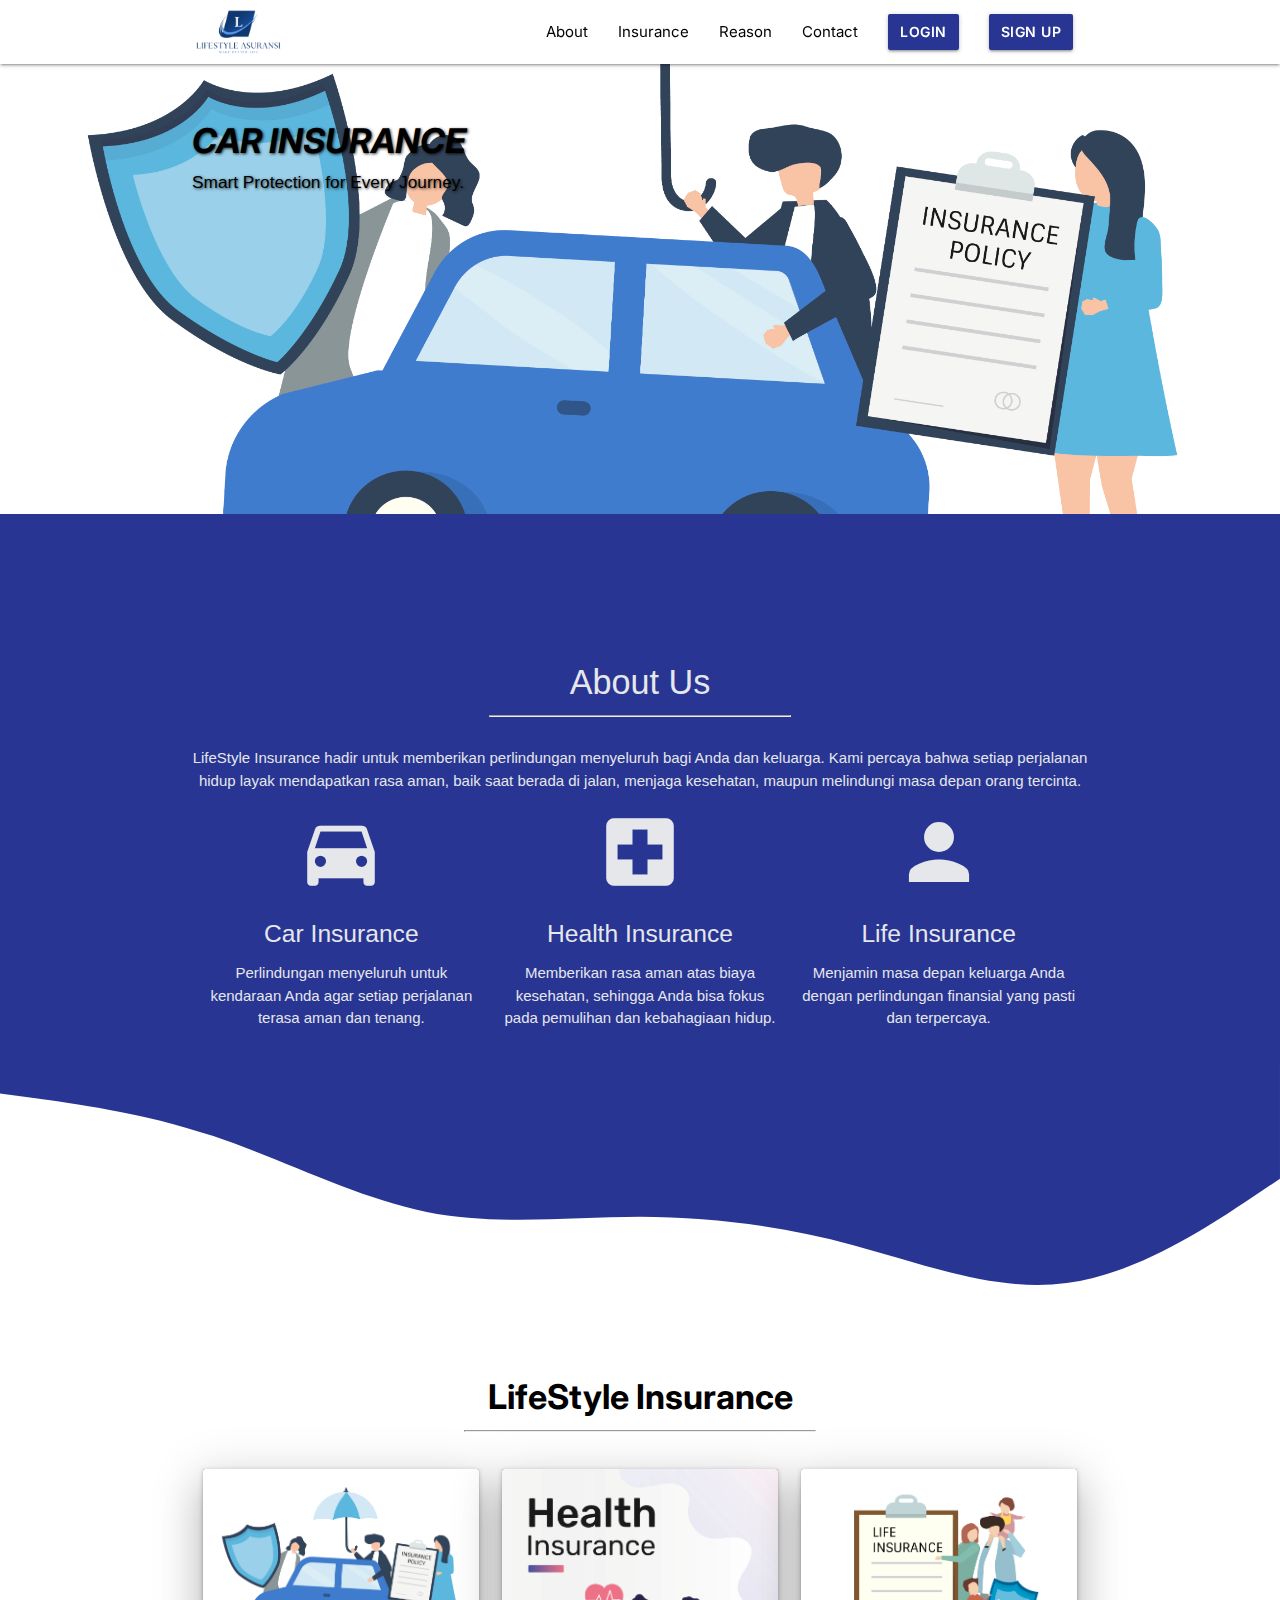
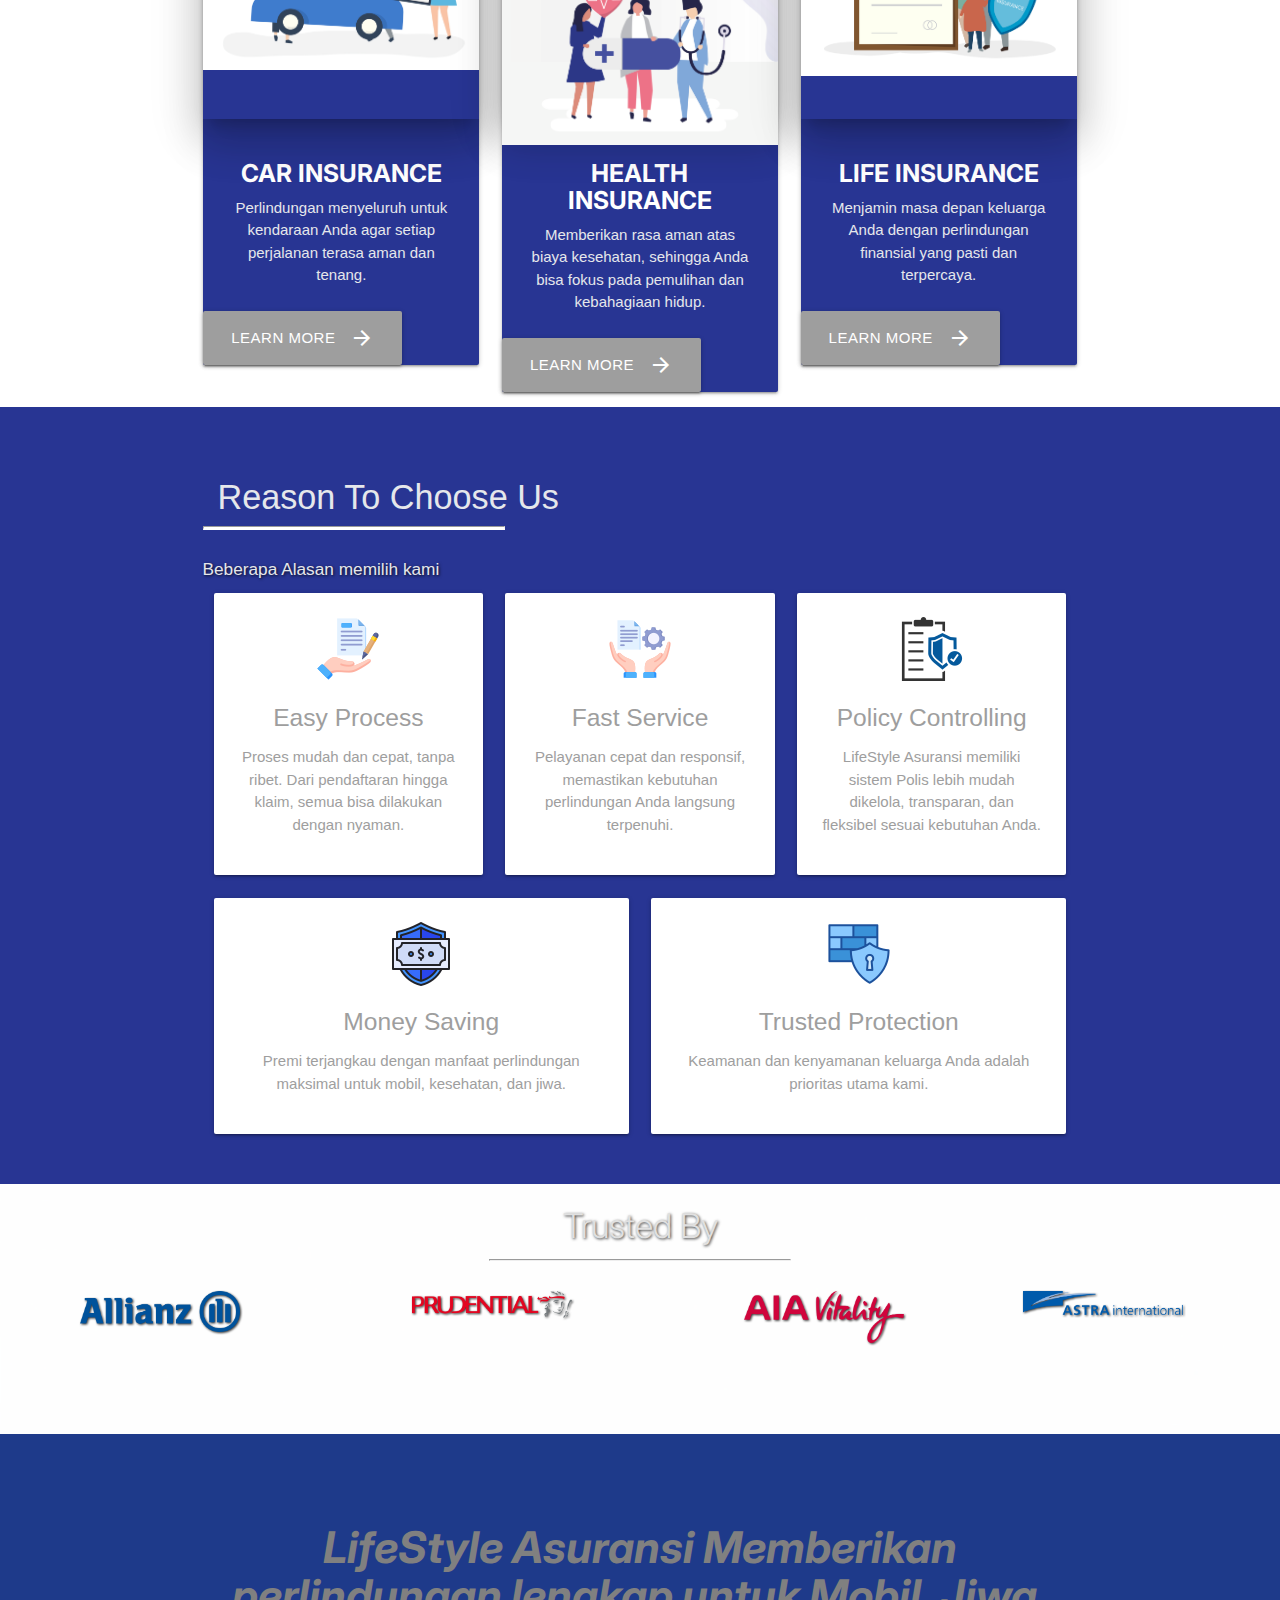
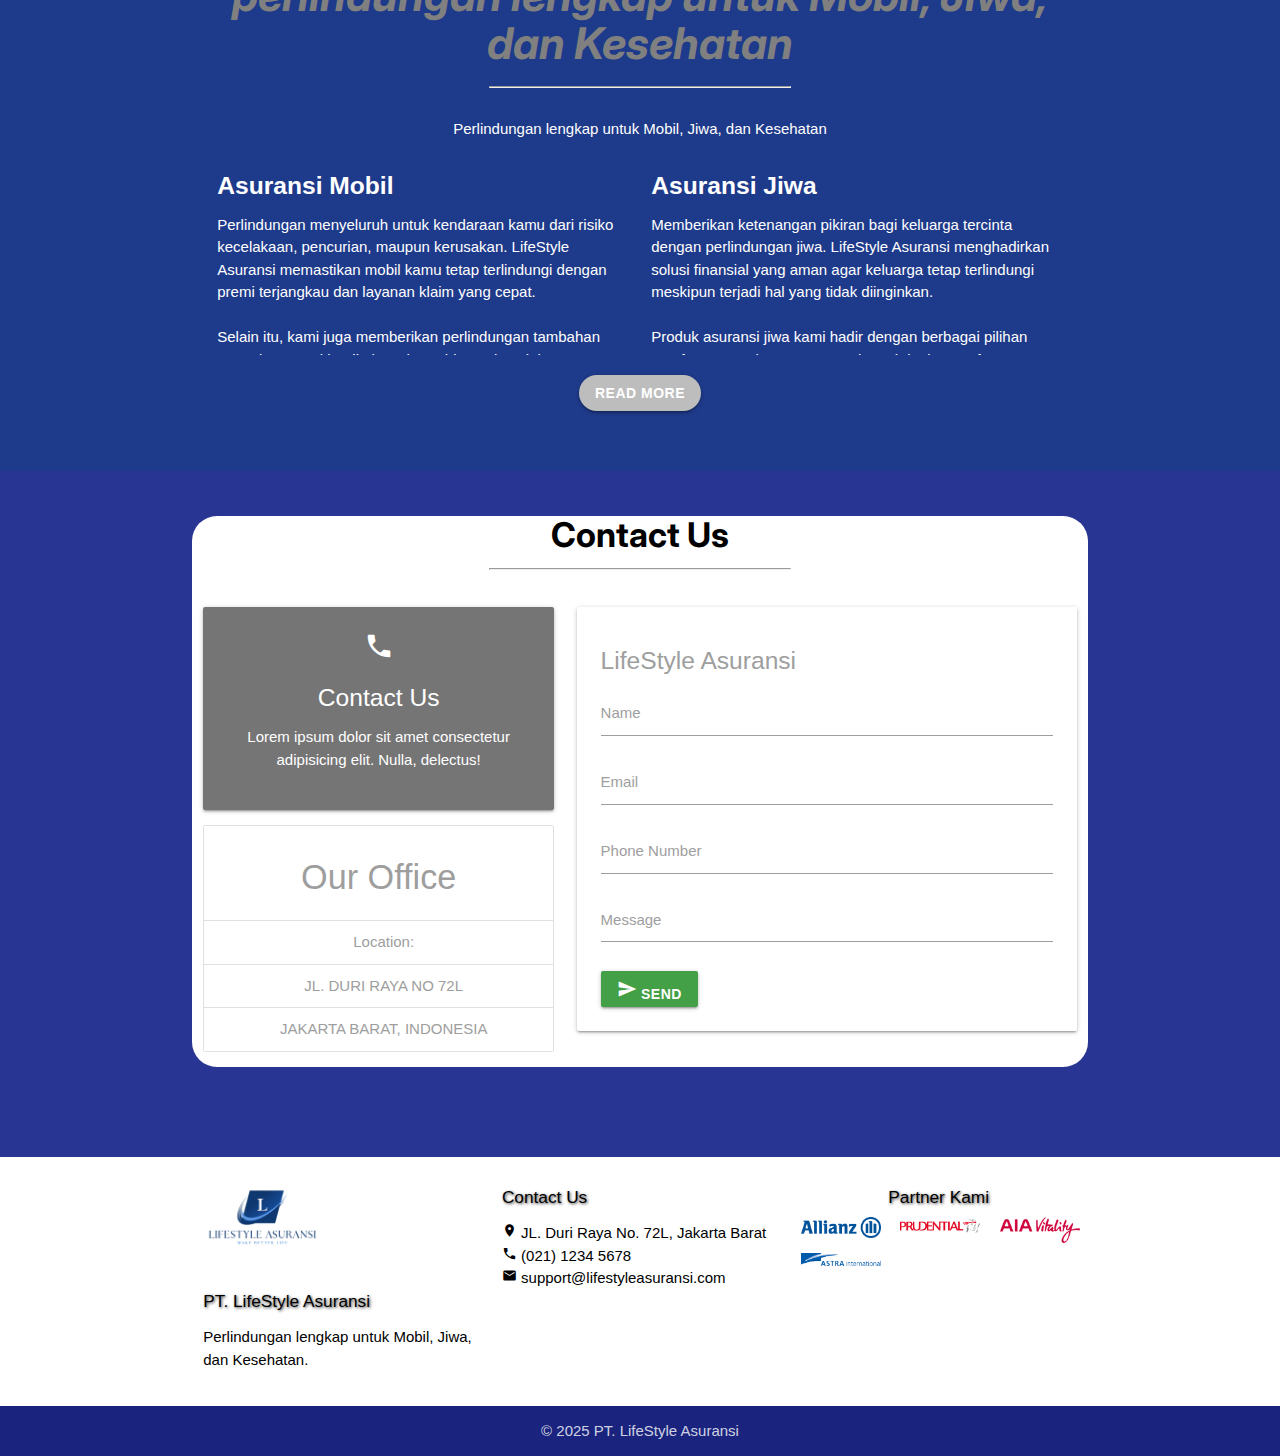
<file: index.html>
<!DOCTYPE html>
<html lang="id">
<head>
  <meta charset="UTF-8">
  <meta name="viewport" content="width=device-width, initial-scale=1">
  <title>Lifestyle Asuransi</title>
  <link rel="stylesheet" href="./style.css">
  <!--Import Google Icon Font-->
  <link rel="preconnect" href="https://fonts.googleapis.com">
  <link rel="preconnect" href="https://fonts.gstatic.com" crossorigin>
  <link href="https://fonts.googleapis.com/css2?family=Inter:ital,opsz,wght@0,14..32,100..900;1,14..32,100..900&display=swap" rel="stylesheet">
  <!--Import materialize.css-->
  <link type="text/css" rel="stylesheet" href="./asuransi/css/materialize.min.css"  media="screen,projection"/>
  <!-- icon materialize -->
  <link href="https://fonts.googleapis.com/icon?family=Material+Icons" rel="stylesheet">
</head>
<body>
  <!-- Navbar -->
  <div class="navbar-fixed">
    <nav class="white">
      <div class="nav-wrapper">
        <div class="container">
          <img src="./assets/logo.png" alt="Lifestyle Asuransi" class="logo">
          <a href="#" data-target="mobileMenu" class="sidenav-trigger">
            <i class="material-icons blue darken-4">menu</i>
          </a>
          <ul class="right hide-on-med-and-down" id="navMenu">
            <li><a href="#about">About</a></li>
            <li><a href="#insurance">Insurance</a></li>
            <li><a href="#reason">Reason</a></li>
            <li><a href="#contact">Contact</a></li>
            <li><a href="./asuransi/login.html" class="btn indigo darken-3 white-text waves-effect waves-light">Login</a></li>
            <li><a href="./asuransi/signup.html" class="btn indigo darken-3 white-text waves-effect waves-light">Sign Up</a></li>
          </ul>
        </div>
      </div>
    </nav>
  </div>
  <!-- akhir fixed -->

  <!-- Fixed navbar mobile -->
  <ul class="sidenav" id="mobileMenu">
    <li><a href="#about">About</a></li>
    <li><a href="#insurance">Insurance</a></li>
    <li><a href="#reason">Reason</a></li>
    <li><a href="#portfolio">Portfolio</a></li>
    <li><a href="#contact">Contact</a></li>
    <li><a href="./asuransi/login.html" class="btn indigo darken-3 white-text waves-effect waves-light">Login</a></li>
    <li><a href="./asuransi/signup.html" class="btn indigo darken-3 white-text waves-effect waves-light">Sign Up</a></li>
  </ul>
  <!-- akhir fixed -->

  <!-- images -->
  <div class="slider">
    <ul class="slides">
      <li>
        <img src="./assets/carinsurance.png" alt="Lifestyle Asuransi" class="responsive-img">
        <div class="caption left-align">
          <h4 class="black-text text-bold">CAR INSURANCE</h4>
          <h6 class="light black-text text-lighten-3">Smart Protection for Every Journey.</h6>
        </div>
      </li>

      <li>
        <img src="./assets/healthinsurance.png" alt="Lifestyle Asuransi" class="responsive-img"> 
        <div class="caption right-align">
          <h4 class="black-text text-bold">HEALTH INSURANCE</h4>
          <h6 class="light black-text text-lighten-3">Strong Coverage for a Stronger You.</h6>
        </div>
      </li>

      <li>
        <img src="./assets/lifeinsurance.png" alt="Lifestyle Asuransi" class="responsive-img">
        <div class="caption center-align">
          <h4 class="life black-text text-bold mt-4">LIFE INSURANCE</h4>
          <h6 class="light black-text text-lighten-3">Securing Your Future, Protecting Your Loved Ones.</h6>
        </div>
      </li>
    </ul>
  </div>
  <!-- akhir images -->

  <!-- About -->
  <section class="about scrollspy" id="about">
    <div class="container">
      <div class="row">
        <h4 class="aboutus center-align mt-4">About Us</h4>
        <hr>
        <p class="center-align">
          LifeStyle Insurance hadir untuk memberikan perlindungan menyeluruh bagi Anda dan keluarga. 
          Kami percaya bahwa setiap perjalanan hidup layak mendapatkan rasa aman, baik saat berada di jalan, 
          menjaga kesehatan, maupun melindungi masa depan orang tercinta. 
        </p>
        <div class="col s12 m4 center-align">
          <i class="material-icons large">directions_car</i>
          <h5>Car Insurance</h5>
          <p>Perlindungan menyeluruh untuk kendaraan Anda agar setiap perjalanan terasa aman dan tenang.</p>
        </div>
        <div class="col s12 m4 center-align">
          <i class="material-icons large">local_hospital</i>
          <h5>Health Insurance</h5>
          <p>Memberikan rasa aman atas biaya kesehatan, sehingga Anda bisa fokus pada pemulihan dan kebahagiaan hidup.</p>
        </div>
        <div class="col s12 m4 center-align">
          <i class="material-icons large">person</i>
          <h5>Life Insurance</h5>
          <p>Menjamin masa depan keluarga Anda dengan perlindungan finansial yang pasti dan terpercaya.</p>
        </div>
      </div>
    </div>
  </section>
  <!-- akhir About -->

  <!-- link insurance -->
  <section class="insurance scrollspy white" id="insurance">
    <svg xmlns="http://www.w3.org/2000/svg" viewBox="0 0 1440 320">
      <path fill="#283593" fill-opacity="1" d="M0,32L40,37.3C80,43,160,53,240,80C320,107,400,149,480,165.3C560,181,640,171,720,170.7C800,171,880,181,960,202.7C1040,224,1120,256,1200,245.3C1280,235,1360,181,1400,154.7L1440,128L1440,0L1400,0C1360,0,1280,0,1200,0C1120,0,1040,0,960,0C880,0,800,0,720,0C640,0,560,0,480,0C400,0,320,0,240,0C160,0,80,0,40,0L0,0Z"></path>
    </svg>
    <div class="container">
      <div class="row">
        <h4 class="lifestyle center-align mt-4">LifeStyle Insurance</h4>
        <hr class="space">
        <div class="col s12 m4">
          <div class="card indigo darken-3">
            <div class="card-image z-depth-5">
              <img src="./assets/carinsurance.png" alt="Lifestyle Asuransi" class="responsive-img">
            </div>
            <div class="card-content center-align">
              <h5 class="white-text">CAR INSURANCE</h5>
              <p>Perlindungan menyeluruh untuk kendaraan Anda agar setiap perjalanan terasa aman dan tenang.</p>
            </div>
            <a href="./asuransi/asuransi-mobil.html" class="waves-effect waves-light btn-large grey">
              <i class="material-icons right">arrow_forward</i>Learn More
            </a>
          </div>
        </div>
        <div class="col s12 m4">
          <div class="card indigo darken-3">
            <div class="card-image z-depth-5">
              <img src="./assets/healthinsurance.png" alt="Lifestyle Asuransi" class="responsive-img">
            </div>
            <div class="card-content center-align">
              <h5 class="health white-text">HEALTH INSURANCE</h5>
              <p>Memberikan rasa aman atas biaya kesehatan, sehingga Anda bisa fokus pada pemulihan dan kebahagiaan hidup.</p>
            </div>
            <a href="./asuransi/asuransi-kesehatan.html" class="waves-effect waves-light btn-large grey">
              <i class="material-icons right">arrow_forward</i>Learn More
            </a>
          </div>
        </div>
        <div class="col s12 m4">
          <div class="card indigo darken-3">
            <div class="card-image z-depth-5">
              <img src="./assets/lifeinsurance.png" alt="Lifestyle Asuransi" class="responsive-img">
            </div>
            <div class="card-content center-align">
              <h5 class="white-text">LIFE INSURANCE</h5>
              <p>Menjamin masa depan keluarga Anda dengan perlindungan finansial yang pasti dan terpercaya.</p>
            </div>
            <a href="./asuransi/asuransi-jiwa.html" class="waves-effect waves-light btn-large grey">
              <i class="material-icons right">arrow_forward</i>Learn More
            </a>
          </div>
        </div>
      </div>
    </div>
  </section>
  <!-- akhir link -->

  <!-- Beberapa alasan memilih kami -->
   <section class="reason scrollspy" id="reason">
    <div class="container">
      <div class="row">
                      <h4 class="reason left-align"> Reason To Choose Us</h4>
                      <hr class="space1">
                      <h6 class="left-align">
                        Beberapa Alasan memilih kami 
                      </h6>
                      <div class="col m4 s12 center grey-text">
                        <div class="card-panel center">
                        <img src="./assets/reason/easy.png" alt="Lifestyle Asuransi" class="responsive-img">
                        <h5>Easy Process</h5>
                        <p>Proses mudah dan cepat, tanpa ribet. Dari pendaftaran hingga klaim, semua bisa dilakukan dengan nyaman.</p>
                      </div>
                      </div>

                      <div class="col m4 s12 center grey-text">
                        <div class="card-panel center">
                        <img src="./assets/reason/fast.png" alt="Lifestyle Asuransi" class="responsive-img">
                        <h5>Fast Service</h5>
                        <p>Pelayanan cepat dan responsif, memastikan kebutuhan perlindungan Anda langsung terpenuhi.</p>
                      </div>
                      </div>

                      <div class ="col m4 s12 center grey-text">
                        <div class="card-panel center">
                        <img src="./assets/reason/policy.png" alt="Lifestyle Asuransi" class="responsive-img">
                        <h5>Policy Controlling</h5>
                        <p>LifeStyle Asuransi memiliki sistem Polis lebih mudah dikelola, transparan, dan fleksibel sesuai kebutuhan Anda.</p>
                      </div>
                      </div>

                      <div class="col m6 s12 center grey-text">
                        <div class="card-panel center">
                        <img src="./assets/reason/money.png" alt="Lifestyle Asuransi" class="responsive-img">
                        <h5>Money Saving</h5>
                        <p>Premi terjangkau dengan manfaat perlindungan maksimal untuk mobil, kesehatan, dan jiwa.</p>
                      </div>
                      </div>

                       <div class="col m6 s12 center grey-text">
                        <div class="card-panel center">
                        <img src="./assets/reason/guard.png" alt="Lifestyle Asuransi" class="responsive-img">
                        <h5>Trusted Protection</h5>
                        <p>Keamanan dan kenyamanan keluarga Anda adalah prioritas utama kami.</p>
                      </div>
                      </div>

                    </div>
                  </div>
                </section>

  <!-- Akhir Beberapa alasan -->

              <!-- Trusted By -->
               <section class="clients scrollspy" id="clients">
              <div class="parallax-container">
                <div class="parallax"><img src="./assets/bginsurance2.png"></div>
                <div class="container clients center-align">
                  <h4 class="lifestyle light grey-text text-lighten-2"> Trusted By</h4>
                  <hr>
                </div>
                <div class="row image">
                  <div class="logo col m3 s12 center">
                    <img src="./assets/partner/allianz.png">
                  </div>
                  <div class="logo col m3 s12 center">
                    <img src="./assets/partner/prudential.png">
                  </div>
                  <div class="logo col m3 s12 center">
                    <img src="./assets/partner/aia.png">
                  </div>
                  <div class="logo col m2 s12 center">
                    <img src="./assets/partner/astra.png">
                  </div>
                  </div>
                </div>
              </div>
              </section>
               <!--  Akhir Trusted By -->

                <!-- LifeStyle Asuransi Section -->
<section class="insurance-section" style="background-color: #1e3a8a; color: white; padding: 60px 20px;">
  <div class="container">
    <h3 class="section-title center-align"> LifeStyle Asuransi Memberikan perlindungan lengkap untuk Mobil, Jiwa, dan Kesehatan</h3>
    <hr>
    <p class="center-align subtitle">Perlindungan lengkap untuk Mobil, Jiwa, dan Kesehatan</p>
     
    <div id="insuranceContent" style="max-height: 200px; overflow: hidden; transition: max-height 0.6s ease; color: white;">
      <div class="row">
        <!-- Asuransi Mobil -->
        <div class="col m6 s12">
          <h5 style="font-weight: bold;">Asuransi Mobil</h5>
          <p>
            Perlindungan menyeluruh untuk kendaraan kamu dari risiko kecelakaan, pencurian,
            maupun kerusakan. LifeStyle Asuransi memastikan mobil kamu tetap terlindungi dengan
            premi terjangkau dan layanan klaim yang cepat. <br><br>
            Selain itu, kami juga memberikan perlindungan tambahan seperti asuransi banjir,
            huru-hara, hingga kecelakaan penumpang. Dengan jaringan bengkel rekanan yang luas
            dan layanan derek 24 jam, perjalanan kamu akan terasa lebih aman dan nyaman.
          </p>
        </div>

        <!-- Asuransi Jiwa -->
        <div class="col m6 s12">
          <h5 style="font-weight: bold;">Asuransi Jiwa</h5>
          <p>
            Memberikan ketenangan pikiran bagi keluarga tercinta dengan perlindungan jiwa.
            LifeStyle Asuransi menghadirkan solusi finansial yang aman agar keluarga tetap terlindungi
            meskipun terjadi hal yang tidak diinginkan. <br><br>
            Produk asuransi jiwa kami hadir dengan berbagai pilihan manfaat, seperti santunan
            meninggal dunia, manfaat investasi jangka panjang, hingga perlindungan penyakit kritis.
            Dengan perencanaan matang, keluarga dapat terus melanjutkan kehidupan tanpa beban finansial.
          </p>
        </div>

        <!-- Asuransi Kesehatan -->
        <div class="col m12 s12">
          <h5 style="font-weight: bold;">Asuransi Kesehatan</h5>
          <p>
            Akses perawatan kesehatan terbaik dengan fasilitas cashless di banyak rumah sakit
            rekanan. LifeStyle Asuransi melindungi kamu dari biaya medis tak terduga agar tetap
            fokus pada pemulihan kesehatan. <br><br>
            Perlindungan mencakup rawat inap, rawat jalan, operasi, hingga persalinan dengan
            jaringan rumah sakit luas di seluruh Indonesia. Dengan dukungan pelayanan customer care
            24 jam, kamu bisa merasakan kenyamanan saat menghadapi kondisi darurat kesehatan.
          </p>
        </div>
      </div>
    </div>

    <div class="center-align" style="margin-top: 20px;">
      <button id="readMoreBtn" class="btn waves-effect waves-light" style="background-color: #bdbdbd; border-radius: 25px;">
        Read More
      </button>
    </div>
  </div>
</section>
<!-- Akhir LifeStyle Asuransi -->

<!-- Contact -->
                  <section class="contact scrollspy" id="contact">
                    <div class="container white" style="border-radius: 25px;">
                      <h4 class="contactus center-align"> Contact Us</h4>
                      <hr>
                      <div class="row">

                        <div class="col m5 s12">
                          <div class="card-panel center grey darken-1 white-text text-lighten-1">
                            <i class="material-icons small"> call</i>
                            <h5> Contact Us</h5>
                            <p>Lorem ipsum dolor sit amet consectetur adipisicing elit. Nulla, delectus!</p>
                          </div>
                          <ul class="collection with-header center grey-text">
                            <li class="collection-header"><h4>Our Office</h4></li>
                            <li class="collection-item"> Location:</li>
                            <li class="collection-item"> JL. DURI RAYA NO 72L </li>
                            <li class="collection-item"> JAKARTA BARAT, INDONESIA </li>
                          </ul>
                        </div>

                        <div class="col m7 s12">
                          <form>
                            <div class="card-panel grey-text">
                              <h5> LifeStyle Asuransi</h5>

                            <div class="input-field">
                              <input type="text" name="name" id="name" required class="validate">
                              <label for="name">Name</label>
                            </div>

                            <div class="input-field">
                              <input type="email" name="email" id="email" required class="validate">
                              <label for="email">Email</label>
                            </div>

                            <div class="input-field">
                              <input type="text" name="phone" id="phone" required class="validate">
                              <label for="phone">Phone Number</label>
                            </div>

                            <div class="input-field">
                              <textarea name="message" id="message" class="materialize-textarea"></textarea>
                              <label for="message">Message</label>
                            </div>

                            <button type="submit" class="btn green darken-1
                            "> <i class="material-icons"> send</i>  Send</button>
                     
                          </form>
                        </div>
                      </div>
                    </div>
                  </section>
                  <!-- Akhir Contact -->
 
<!-- Footer -->
<footer class="page-footer white">
  <div class="container black-text">
    <div class="row">

      <!-- Logo & Perusahaan -->
      <div class="col s12 m4">
        <img src="./assets/logo.png" alt="LifeStyle Asuransi" style="width:120px; margin-bottom:15px;">
        <h6 class="black-text">PT. LifeStyle Asuransi</h6>
        <p class="black-text text-lighten-4">Perlindungan lengkap untuk Mobil, Jiwa, dan Kesehatan.</p>
      </div>

      <!-- Kontak -->
      <div class="col s12 m4">
        <h6 class="black-text">Contact Us</h6>
        <ul class="black-text text-lighten-3">
          <li><i class="material-icons tiny">place</i> JL. Duri Raya No. 72L, Jakarta Barat</li>
          <li><i class="material-icons tiny">call</i> (021) 1234 5678</li>
          <li><i class="material-icons tiny">email</i> support@lifestyleasuransi.com</li>
        </ul>
      </div>

      <!-- Partner Brand -->
      <div class="col s12 m4 center-align">
        <h6 class="black-text">Partner Kami</h6>
        <div class="row" style="margin-top:10px;">
          <div class="col s4">
            <img src="./assets/partner/allianz.png" alt="Allianz" style="max-width:80px;">
          </div>
          <div class="col s4">
            <img src="./assets/partner/prudential.png" alt="Prudential" style="max-width:80px;">
          </div>
          <div class="col s4">
            <img src="./assets/partner/aia.png" alt="AIA" style="max-width:80px;">
          </div>
          <div class="col s4">
            <img src="./assets/partner/astra.png" alt="Astra" style="max-width:80px;">
          </div>
        </div>
      </div>

    </div>
  </div>

  <!-- Copyright -->
  <div class="footer-copyright indigo darken-4">
    <div class="container center-align">
      © 2025 PT. LifeStyle Asuransi
    </div>
  </div>
</footer>



   <!-- Script -->
  <script type="text/javascript" src="./asuransi/js/materialize.min.js"></script>
  <script src="./asuransi/js/web.js"></script>


  <script>
    document.addEventListener("DOMContentLoaded", function() {
      var elems = document.querySelectorAll(".sidenav");
      var instances = M.Sidenav.init(elems);

      // Cek login status
      const isLoggedIn = localStorage.getItem("isLoggedIn");
      const userName = localStorage.getItem("userName");
      const navMenu = document.getElementById("navMenu");
      const mobileMenu = document.getElementById("mobileMenu");

      if (isLoggedIn === "true" && userName) {
        navMenu.innerHTML = `
          <li><a href="#about">About</a></li>
          <li><a href="#insurance">Insurance</a></li>
          <li><a href="#reason">Reason</a></li>
          <li><a href="#contact">Contact</a></li>
          <li><a href="#" class="btn indigo darken-3 white-text waves-effect waves-light" style="border-radius: 25px;"> ${userName}</a></li>
          <li><a href="./asuransi/history.html" class="btn green darken-2 white-text" id="historybtn">History</a></li>
          <li><a href="#" id="logoutBtn" class="btn red white-text">Logout</a></li>
        `;

        mobileMenu.innerHTML = `
          <li><a href="#about">About</a></li>
          <li><a href="#insurance">Insurance</a></li>
          <li><a href="#reason">Reason</a></li>
          <li><a href="#contact">Contact</a></li>
          <li><a href="#" class="btn indigo darken-3 white-text waves-effect waves-light" style="border-radius: 25px;"> ${userName}</a></li>
          <li><a href="#" id="logoutBtn" class="btn red white-text">Logout</a></li>
          <li><a href="./asuransi/history.html" class="btn green darken-2 white-text" id="historybtn">History</a></li>
        `;

        // Tombol logout
        document.getElementById("logoutBtn").addEventListener("click", function() {
          localStorage.removeItem("isLoggedIn");
          localStorage.removeItem("userName");
          localStorage.removeItem("history");
          alert("Anda sudah logout.");
          window.location.href = "login.html";
        });
      }
    });
  </script>
</body>
</html>
</file>
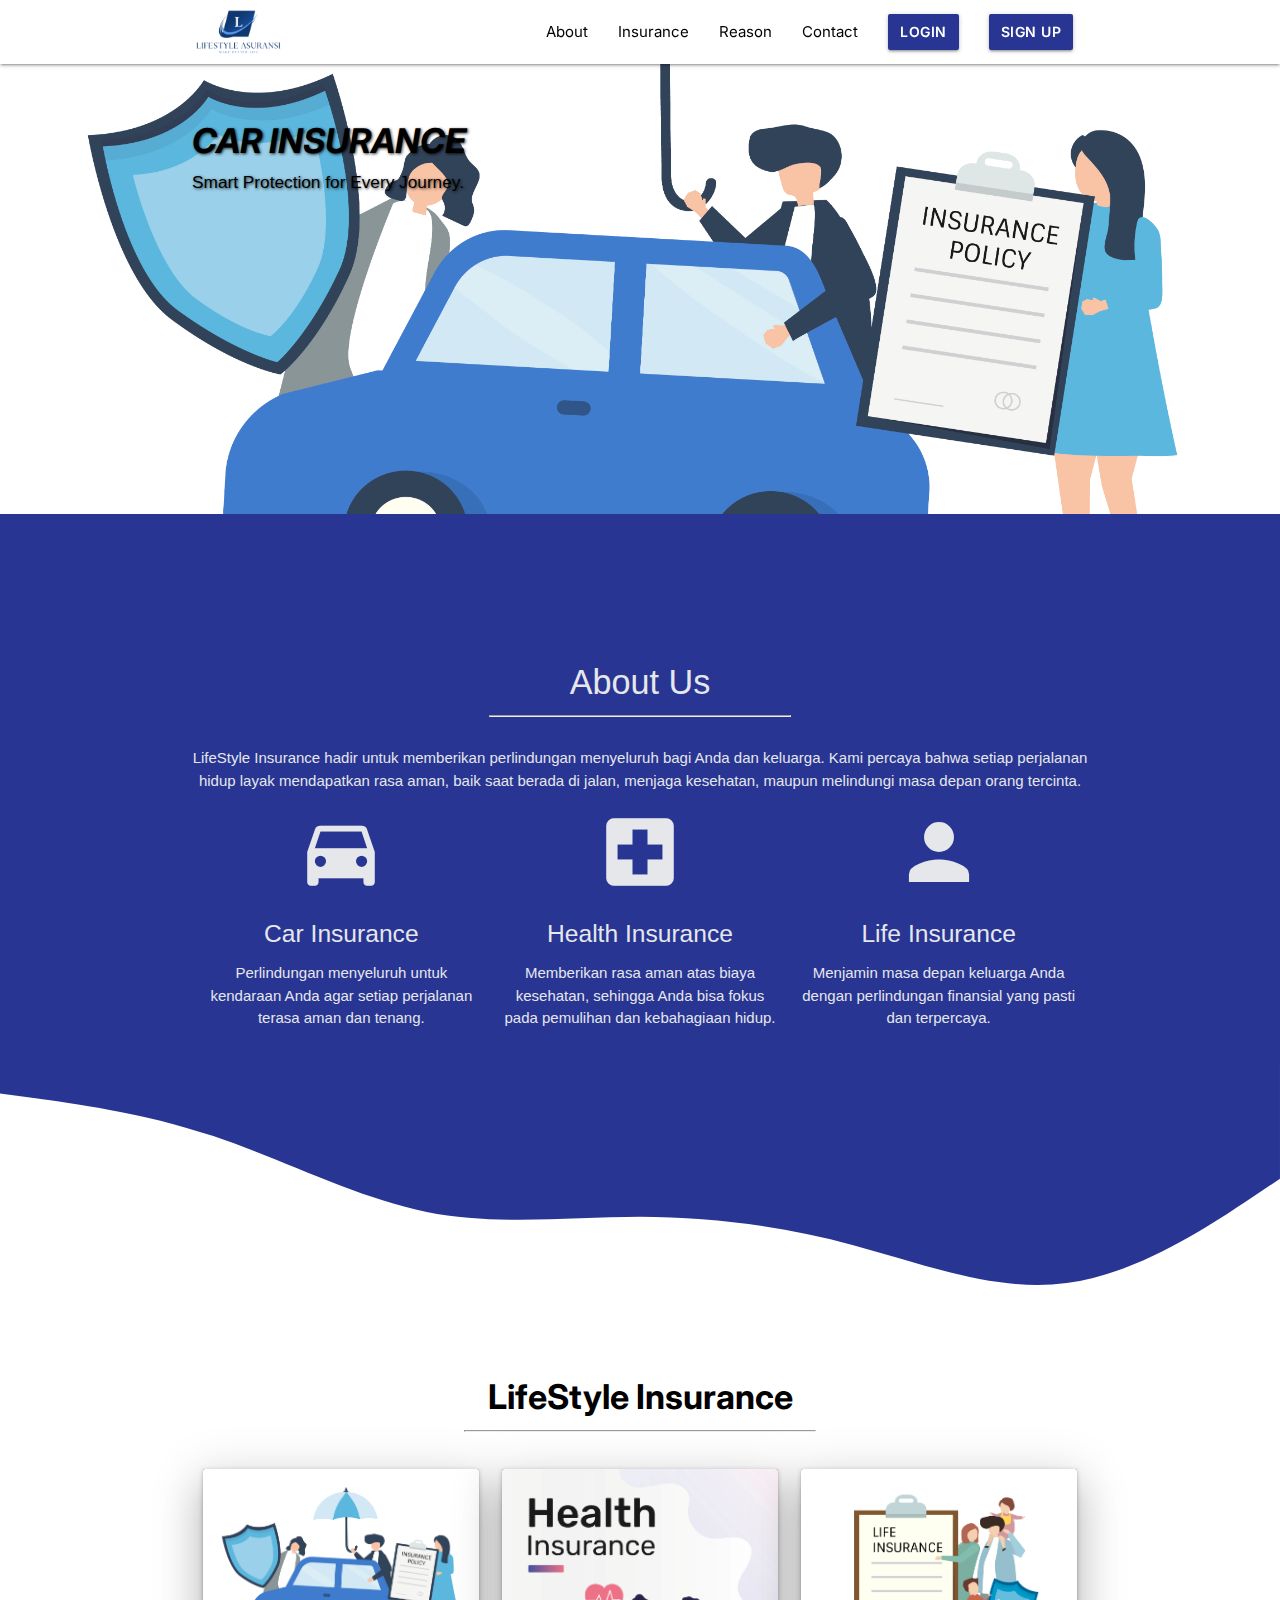
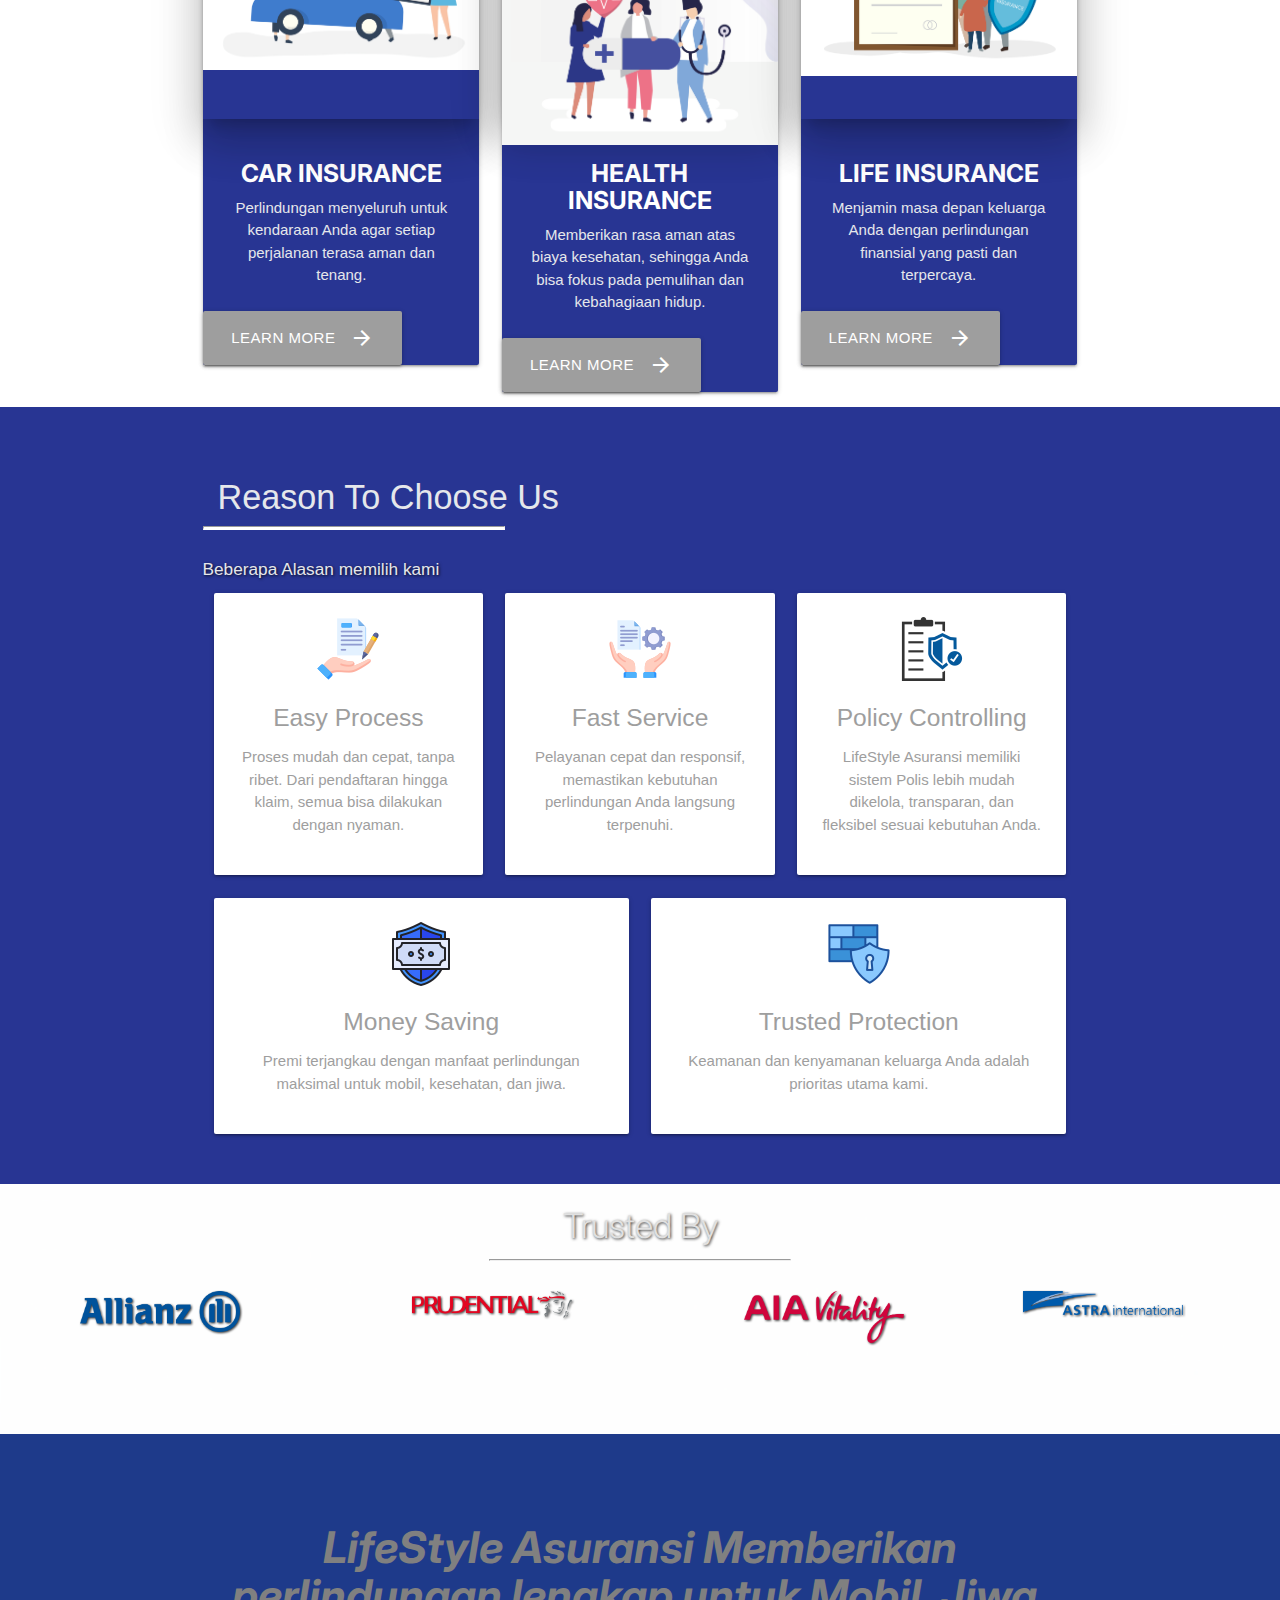
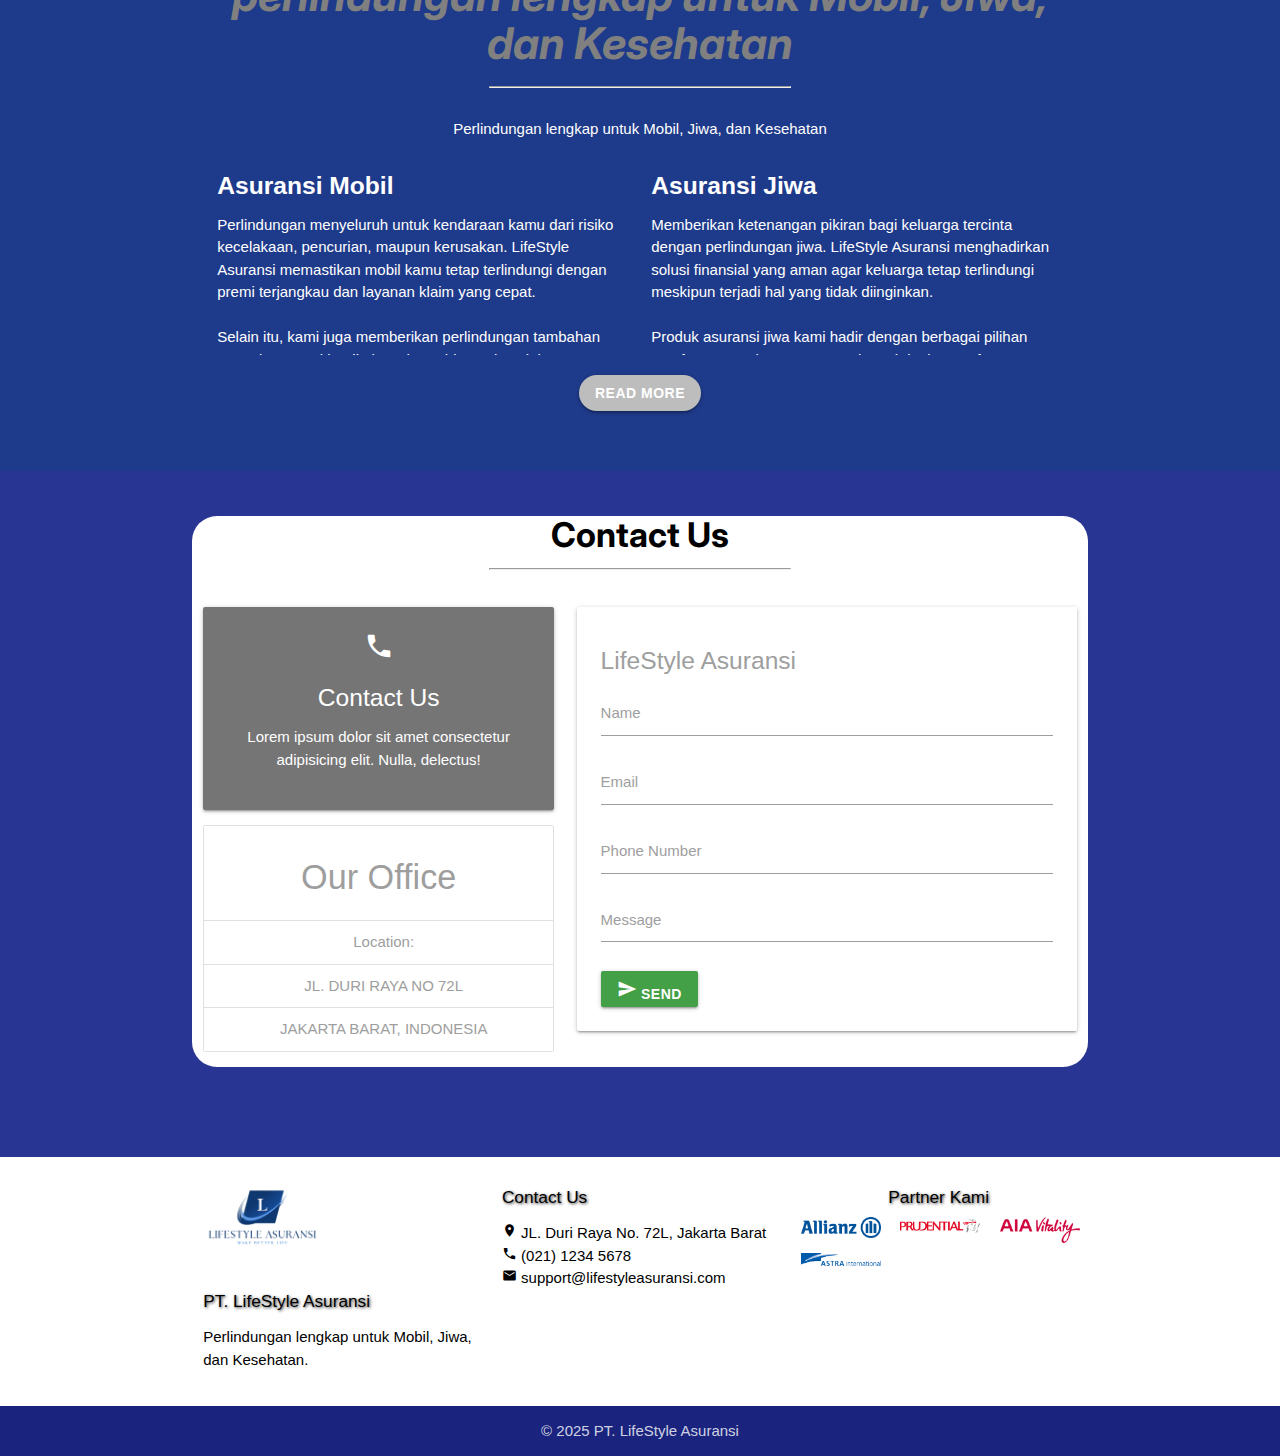
<file: asuransi/index.html>
<!DOCTYPE html>
<html lang="id">
<head>
  <meta charset="UTF-8">
  <meta name="viewport" content="width=device-width, initial-scale=1">
  <title>Lifestyle Asuransi</title>
  <link rel="stylesheet" href="./css/style.css">
  <!--Import Google Icon Font-->
  <link rel="preconnect" href="https://fonts.googleapis.com">
  <link rel="preconnect" href="https://fonts.gstatic.com" crossorigin>
  <link href="https://fonts.googleapis.com/css2?family=Inter:ital,opsz,wght@0,14..32,100..900;1,14..32,100..900&display=swap" rel="stylesheet">
  <!--Import materialize.css-->
  <link type="text/css" rel="stylesheet" href="./css/materialize.min.css"  media="screen,projection"/>
  <!-- icon materialize -->
  <link href="https://fonts.googleapis.com/icon?family=Material+Icons" rel="stylesheet">
</head>
<body>
  <!-- Navbar -->
  <div class="navbar-fixed">
    <nav class="white">
      <div class="nav-wrapper">
        <div class="container">
          <img src="../assets/logo.png" alt="Lifestyle Asuransi" class="logo">
          <a href="#" data-target="mobileMenu" class="sidenav-trigger">
            <i class="material-icons blue darken-4">menu</i>
          </a>
          <ul class="right hide-on-med-and-down" id="navMenu">
            <li><a href="#about">About</a></li>
            <li><a href="#insurance">Insurance</a></li>
            <li><a href="#reason">Reason</a></li>
            <li><a href="#contact">Contact</a></li>
            <li><a href="./login.html" class="btn indigo darken-3 white-text waves-effect waves-light">Login</a></li>
            <li><a href="./signup.html" class="btn indigo darken-3 white-text waves-effect waves-light">Sign Up</a></li>
          </ul>
        </div>
      </div>
    </nav>
  </div>
  <!-- akhir fixed -->

  <!-- Fixed navbar mobile -->
  <ul class="sidenav" id="mobileMenu">
    <li><a href="#about">About</a></li>
    <li><a href="#insurance">Insurance</a></li>
    <li><a href="#reason">Reason</a></li>
    <li><a href="#portfolio">Portfolio</a></li>
    <li><a href="#contact">Contact</a></li>
    <li><a href="./login.html" class="btn indigo darken-3 white-text waves-effect waves-light">Login</a></li>
    <li><a href="./signup.html" class="btn indigo darken-3 white-text waves-effect waves-light">Sign Up</a></li>
  </ul>
  <!-- akhir fixed -->

  <!-- images -->
  <div class="slider">
    <ul class="slides">
      <li>
        <img src="../assets/carinsurance.png" alt="Lifestyle Asuransi" class="responsive-img">
        <div class="caption left-align">
          <h4 class="black-text text-bold">CAR INSURANCE</h4>
          <h6 class="light black-text text-lighten-3">Smart Protection for Every Journey.</h6>
        </div>
      </li>

      <li>
        <img src="../assets/healthinsurance.png" alt="Lifestyle Asuransi" class="responsive-img"> 
        <div class="caption right-align">
          <h4 class="black-text text-bold">HEALTH INSURANCE</h4>
          <h6 class="light black-text text-lighten-3">Strong Coverage for a Stronger You.</h6>
        </div>
      </li>

      <li>
        <img src="../assets/lifeinsurance.png" alt="Lifestyle Asuransi" class="responsive-img">
        <div class="caption center-align">
          <h4 class="life black-text text-bold mt-4">LIFE INSURANCE</h4>
          <h6 class="light black-text text-lighten-3">Securing Your Future, Protecting Your Loved Ones.</h6>
        </div>
      </li>
    </ul>
  </div>
  <!-- akhir images -->

  <!-- About -->
  <section class="about scrollspy" id="about">
    <div class="container">
      <div class="row">
        <h4 class="aboutus center-align mt-4">About Us</h4>
        <hr>
        <p class="center-align">
          LifeStyle Insurance hadir untuk memberikan perlindungan menyeluruh bagi Anda dan keluarga. 
          Kami percaya bahwa setiap perjalanan hidup layak mendapatkan rasa aman, baik saat berada di jalan, 
          menjaga kesehatan, maupun melindungi masa depan orang tercinta. 
        </p>
        <div class="col s12 m4 center-align">
          <i class="material-icons large">directions_car</i>
          <h5>Car Insurance</h5>
          <p>Perlindungan menyeluruh untuk kendaraan Anda agar setiap perjalanan terasa aman dan tenang.</p>
        </div>
        <div class="col s12 m4 center-align">
          <i class="material-icons large">local_hospital</i>
          <h5>Health Insurance</h5>
          <p>Memberikan rasa aman atas biaya kesehatan, sehingga Anda bisa fokus pada pemulihan dan kebahagiaan hidup.</p>
        </div>
        <div class="col s12 m4 center-align">
          <i class="material-icons large">person</i>
          <h5>Life Insurance</h5>
          <p>Menjamin masa depan keluarga Anda dengan perlindungan finansial yang pasti dan terpercaya.</p>
        </div>
      </div>
    </div>
  </section>
  <!-- akhir About -->

  <!-- link insurance -->
  <section class="insurance scrollspy white" id="insurance">
    <svg xmlns="http://www.w3.org/2000/svg" viewBox="0 0 1440 320">
      <path fill="#283593" fill-opacity="1" d="M0,32L40,37.3C80,43,160,53,240,80C320,107,400,149,480,165.3C560,181,640,171,720,170.7C800,171,880,181,960,202.7C1040,224,1120,256,1200,245.3C1280,235,1360,181,1400,154.7L1440,128L1440,0L1400,0C1360,0,1280,0,1200,0C1120,0,1040,0,960,0C880,0,800,0,720,0C640,0,560,0,480,0C400,0,320,0,240,0C160,0,80,0,40,0L0,0Z"></path>
    </svg>
    <div class="container">
      <div class="row">
        <h4 class="lifestyle center-align mt-4">LifeStyle Insurance</h4>
        <hr class="space">
        <div class="col s12 m4">
          <div class="card indigo darken-3">
            <div class="card-image z-depth-5">
              <img src="../assets/carinsurance.png" alt="Lifestyle Asuransi" class="responsive-img">
            </div>
            <div class="card-content center-align">
              <h5 class="white-text">CAR INSURANCE</h5>
              <p>Perlindungan menyeluruh untuk kendaraan Anda agar setiap perjalanan terasa aman dan tenang.</p>
            </div>
            <a href="./asuransi-mobil.html" class="waves-effect waves-light btn-large grey">
              <i class="material-icons right">arrow_forward</i>Learn More
            </a>
          </div>
        </div>
        <div class="col s12 m4">
          <div class="card indigo darken-3">
            <div class="card-image z-depth-5">
              <img src="../assets/healthinsurance.png" alt="Lifestyle Asuransi" class="responsive-img">
            </div>
            <div class="card-content center-align">
              <h5 class="health white-text">HEALTH INSURANCE</h5>
              <p>Memberikan rasa aman atas biaya kesehatan, sehingga Anda bisa fokus pada pemulihan dan kebahagiaan hidup.</p>
            </div>
            <a href="./asuransi-kesehatan.html" class="waves-effect waves-light btn-large grey">
              <i class="material-icons right">arrow_forward</i>Learn More
            </a>
          </div>
        </div>
        <div class="col s12 m4">
          <div class="card indigo darken-3">
            <div class="card-image z-depth-5">
              <img src="../assets/lifeinsurance.png" alt="Lifestyle Asuransi" class="responsive-img">
            </div>
            <div class="card-content center-align">
              <h5 class="white-text">LIFE INSURANCE</h5>
              <p>Menjamin masa depan keluarga Anda dengan perlindungan finansial yang pasti dan terpercaya.</p>
            </div>
            <a href="./asuransi-jiwa.html" class="waves-effect waves-light btn-large grey">
              <i class="material-icons right">arrow_forward</i>Learn More
            </a>
          </div>
        </div>
      </div>
    </div>
  </section>
  <!-- akhir link -->

  <!-- Beberapa alasan memilih kami -->
   <section class="reason scrollspy" id="reason">
    <div class="container">
      <div class="row">
                      <h4 class="reason left-align"> Reason To Choose Us</h4>
                      <hr class="space1">
                      <h6 class="left-align">
                        Beberapa Alasan memilih kami 
                      </h6>
                      <div class="col m4 s12 center grey-text">
                        <div class="card-panel center">
                        <img src="../assets/reason/easy.png" alt="Lifestyle Asuransi" class="responsive-img">
                        <h5>Easy Process</h5>
                        <p>Proses mudah dan cepat, tanpa ribet. Dari pendaftaran hingga klaim, semua bisa dilakukan dengan nyaman.</p>
                      </div>
                      </div>

                      <div class="col m4 s12 center grey-text">
                        <div class="card-panel center">
                        <img src="../assets/reason/fast.png" alt="Lifestyle Asuransi" class="responsive-img">
                        <h5>Fast Service</h5>
                        <p>Pelayanan cepat dan responsif, memastikan kebutuhan perlindungan Anda langsung terpenuhi.</p>
                      </div>
                      </div>

                      <div class ="col m4 s12 center grey-text">
                        <div class="card-panel center">
                        <img src="../assets/reason/policy.png" alt="Lifestyle Asuransi" class="responsive-img">
                        <h5>Policy Controlling</h5>
                        <p>LifeStyle Asuransi memiliki sistem Polis lebih mudah dikelola, transparan, dan fleksibel sesuai kebutuhan Anda.</p>
                      </div>
                      </div>

                      <div class="col m6 s12 center grey-text">
                        <div class="card-panel center">
                        <img src="../assets/reason/money.png" alt="Lifestyle Asuransi" class="responsive-img">
                        <h5>Money Saving</h5>
                        <p>Premi terjangkau dengan manfaat perlindungan maksimal untuk mobil, kesehatan, dan jiwa.</p>
                      </div>
                      </div>

                       <div class="col m6 s12 center grey-text">
                        <div class="card-panel center">
                        <img src="../assets/reason/guard.png" alt="Lifestyle Asuransi" class="responsive-img">
                        <h5>Trusted Protection</h5>
                        <p>Keamanan dan kenyamanan keluarga Anda adalah prioritas utama kami.</p>
                      </div>
                      </div>

                    </div>
                  </div>
                </section>

  <!-- Akhir Beberapa alasan -->

              <!-- Trusted By -->
               <section class="clients scrollspy" id="clients">
              <div class="parallax-container">
                <div class="parallax"><img src="../assets/bginsurance2.png"></div>
                <div class="container clients center-align">
                  <h4 class="lifestyle light grey-text text-lighten-2"> Trusted By</h4>
                  <hr>
                </div>
                <div class="row image">
                  <div class="logo col m3 s12 center">
                    <img src="../assets/partner/allianz.png">
                  </div>
                  <div class="logo col m3 s12 center">
                    <img src="../assets/partner/prudential.png">
                  </div>
                  <div class="logo col m3 s12 center">
                    <img src="../assets/partner/aia.png">
                  </div>
                  <div class="logo col m2 s12 center">
                    <img src="../assets/partner/astra.png">
                  </div>
                  </div>
                </div>
              </div>
              </section>
               <!--  Akhir Trusted By -->

                <!-- LifeStyle Asuransi Section -->
<section class="insurance-section" style="background-color: #1e3a8a; color: white; padding: 60px 20px;">
  <div class="container">
    <h3 class="section-title center-align"> LifeStyle Asuransi Memberikan perlindungan lengkap untuk Mobil, Jiwa, dan Kesehatan</h3>
    <hr>
    <p class="center-align subtitle">Perlindungan lengkap untuk Mobil, Jiwa, dan Kesehatan</p>
     
    <div id="insuranceContent" style="max-height: 200px; overflow: hidden; transition: max-height 0.6s ease; color: white;">
      <div class="row">
        <!-- Asuransi Mobil -->
        <div class="col m6 s12">
          <h5 style="font-weight: bold;">Asuransi Mobil</h5>
          <p>
            Perlindungan menyeluruh untuk kendaraan kamu dari risiko kecelakaan, pencurian,
            maupun kerusakan. LifeStyle Asuransi memastikan mobil kamu tetap terlindungi dengan
            premi terjangkau dan layanan klaim yang cepat. <br><br>
            Selain itu, kami juga memberikan perlindungan tambahan seperti asuransi banjir,
            huru-hara, hingga kecelakaan penumpang. Dengan jaringan bengkel rekanan yang luas
            dan layanan derek 24 jam, perjalanan kamu akan terasa lebih aman dan nyaman.
          </p>
        </div>

        <!-- Asuransi Jiwa -->
        <div class="col m6 s12">
          <h5 style="font-weight: bold;">Asuransi Jiwa</h5>
          <p>
            Memberikan ketenangan pikiran bagi keluarga tercinta dengan perlindungan jiwa.
            LifeStyle Asuransi menghadirkan solusi finansial yang aman agar keluarga tetap terlindungi
            meskipun terjadi hal yang tidak diinginkan. <br><br>
            Produk asuransi jiwa kami hadir dengan berbagai pilihan manfaat, seperti santunan
            meninggal dunia, manfaat investasi jangka panjang, hingga perlindungan penyakit kritis.
            Dengan perencanaan matang, keluarga dapat terus melanjutkan kehidupan tanpa beban finansial.
          </p>
        </div>

        <!-- Asuransi Kesehatan -->
        <div class="col m12 s12">
          <h5 style="font-weight: bold;">Asuransi Kesehatan</h5>
          <p>
            Akses perawatan kesehatan terbaik dengan fasilitas cashless di banyak rumah sakit
            rekanan. LifeStyle Asuransi melindungi kamu dari biaya medis tak terduga agar tetap
            fokus pada pemulihan kesehatan. <br><br>
            Perlindungan mencakup rawat inap, rawat jalan, operasi, hingga persalinan dengan
            jaringan rumah sakit luas di seluruh Indonesia. Dengan dukungan pelayanan customer care
            24 jam, kamu bisa merasakan kenyamanan saat menghadapi kondisi darurat kesehatan.
          </p>
        </div>
      </div>
    </div>

    <div class="center-align" style="margin-top: 20px;">
      <button id="readMoreBtn" class="btn waves-effect waves-light" style="background-color: #bdbdbd; border-radius: 25px;">
        Read More
      </button>
    </div>
  </div>
</section>
<!-- Akhir LifeStyle Asuransi -->

<!-- Contact -->
                  <section class="contact scrollspy" id="contact">
                    <div class="container white" style="border-radius: 25px;">
                      <h4 class="contactus center-align"> Contact Us</h4>
                      <hr>
                      <div class="row">

                        <div class="col m5 s12">
                          <div class="card-panel center grey darken-1 white-text text-lighten-1">
                            <i class="material-icons small"> call</i>
                            <h5> Contact Us</h5>
                            <p>Lorem ipsum dolor sit amet consectetur adipisicing elit. Nulla, delectus!</p>
                          </div>
                          <ul class="collection with-header center grey-text">
                            <li class="collection-header"><h4>Our Office</h4></li>
                            <li class="collection-item"> Location:</li>
                            <li class="collection-item"> JL. DURI RAYA NO 72L </li>
                            <li class="collection-item"> JAKARTA BARAT, INDONESIA </li>
                          </ul>
                        </div>

                        <div class="col m7 s12">
                          <form>
                            <div class="card-panel grey-text">
                              <h5> LifeStyle Asuransi</h5>

                            <div class="input-field">
                              <input type="text" name="name" id="name" required class="validate">
                              <label for="name">Name</label>
                            </div>

                            <div class="input-field">
                              <input type="email" name="email" id="email" required class="validate">
                              <label for="email">Email</label>
                            </div>

                            <div class="input-field">
                              <input type="text" name="phone" id="phone" required class="validate">
                              <label for="phone">Phone Number</label>
                            </div>

                            <div class="input-field">
                              <textarea name="message" id="message" class="materialize-textarea"></textarea>
                              <label for="message">Message</label>
                            </div>

                            <button type="submit" class="btn green darken-1
                            "> <i class="material-icons"> send</i>  Send</button>
                     
                          </form>
                        </div>
                      </div>
                    </div>
                  </section>
                  <!-- Akhir Contact -->
 
<!-- Footer -->
<footer class="page-footer white">
  <div class="container black-text">
    <div class="row">

      <!-- Logo & Perusahaan -->
      <div class="col s12 m4">
        <img src="../assets/logo.png" alt="LifeStyle Asuransi" style="width:120px; margin-bottom:15px;">
        <h6 class="black-text">PT. LifeStyle Asuransi</h6>
        <p class="black-text text-lighten-4">Perlindungan lengkap untuk Mobil, Jiwa, dan Kesehatan.</p>
      </div>

      <!-- Kontak -->
      <div class="col s12 m4">
        <h6 class="black-text">Contact Us</h6>
        <ul class="black-text text-lighten-3">
          <li><i class="material-icons tiny">place</i> JL. Duri Raya No. 72L, Jakarta Barat</li>
          <li><i class="material-icons tiny">call</i> (021) 1234 5678</li>
          <li><i class="material-icons tiny">email</i> support@lifestyleasuransi.com</li>
        </ul>
      </div>

      <!-- Partner Brand -->
      <div class="col s12 m4 center-align">
        <h6 class="black-text">Partner Kami</h6>
        <div class="row" style="margin-top:10px;">
          <div class="col s4">
            <img src="../assets/partner/allianz.png" alt="Allianz" style="max-width:80px;">
          </div>
          <div class="col s4">
            <img src="../assets/partner/prudential.png" alt="Prudential" style="max-width:80px;">
          </div>
          <div class="col s4">
            <img src="../assets/partner/aia.png" alt="AIA" style="max-width:80px;">
          </div>
          <div class="col s4">
            <img src="../assets/partner/astra.png" alt="Astra" style="max-width:80px;">
          </div>
        </div>
      </div>

    </div>
  </div>

  <!-- Copyright -->
  <div class="footer-copyright indigo darken-4">
    <div class="container center-align">
      © 2025 PT. LifeStyle Asuransi
    </div>
  </div>
</footer>



   <!-- Script -->
  <script type="text/javascript" src="./js/materialize.min.js"></script>
  <script src="./js/web.js"></script>


  <script>
    document.addEventListener("DOMContentLoaded", function() {
      var elems = document.querySelectorAll(".sidenav");
      var instances = M.Sidenav.init(elems);

      // Cek login status
      const isLoggedIn = localStorage.getItem("isLoggedIn");
      const userName = localStorage.getItem("userName");
      const navMenu = document.getElementById("navMenu");
      const mobileMenu = document.getElementById("mobileMenu");

      if (isLoggedIn === "true" && userName) {
        navMenu.innerHTML = `
          <li><a href="#about">About</a></li>
          <li><a href="#insurance">Insurance</a></li>
          <li><a href="#reason">Reason</a></li>
          <li><a href="#contact">Contact</a></li>
          <li><a href="#" class="btn indigo darken-3 white-text waves-effect waves-light" style="border-radius: 25px;"> ${userName}</a></li>
          <li><a href="./history.html" class="btn green darken-2 white-text" id="historybtn">History</a></li>
          <li><a href="#" id="logoutBtn" class="btn red white-text">Logout</a></li>
        `;

        mobileMenu.innerHTML = `
          <li><a href="#about">About</a></li>
          <li><a href="#insurance">Insurance</a></li>
          <li><a href="#reason">Reason</a></li>
          <li><a href="#contact">Contact</a></li>
          <li><a href="#" class="btn indigo darken-3 white-text waves-effect waves-light" style="border-radius: 25px;"> ${userName}</a></li>
          <li><a href="#" id="logoutBtn" class="btn red white-text">Logout</a></li>
          <li><a href="./history.html" class="btn green darken-2 white-text" id="historybtn">History</a></li>
        `;

        // Tombol logout
        document.getElementById("logoutBtn").addEventListener("click", function() {
          localStorage.removeItem("isLoggedIn");
          localStorage.removeItem("userName");
          localStorage.removeItem("history");
          alert("Anda sudah logout.");
          window.location.href = "login.html";
        });
      }
    });
  </script>
</body>
</html>
</file>
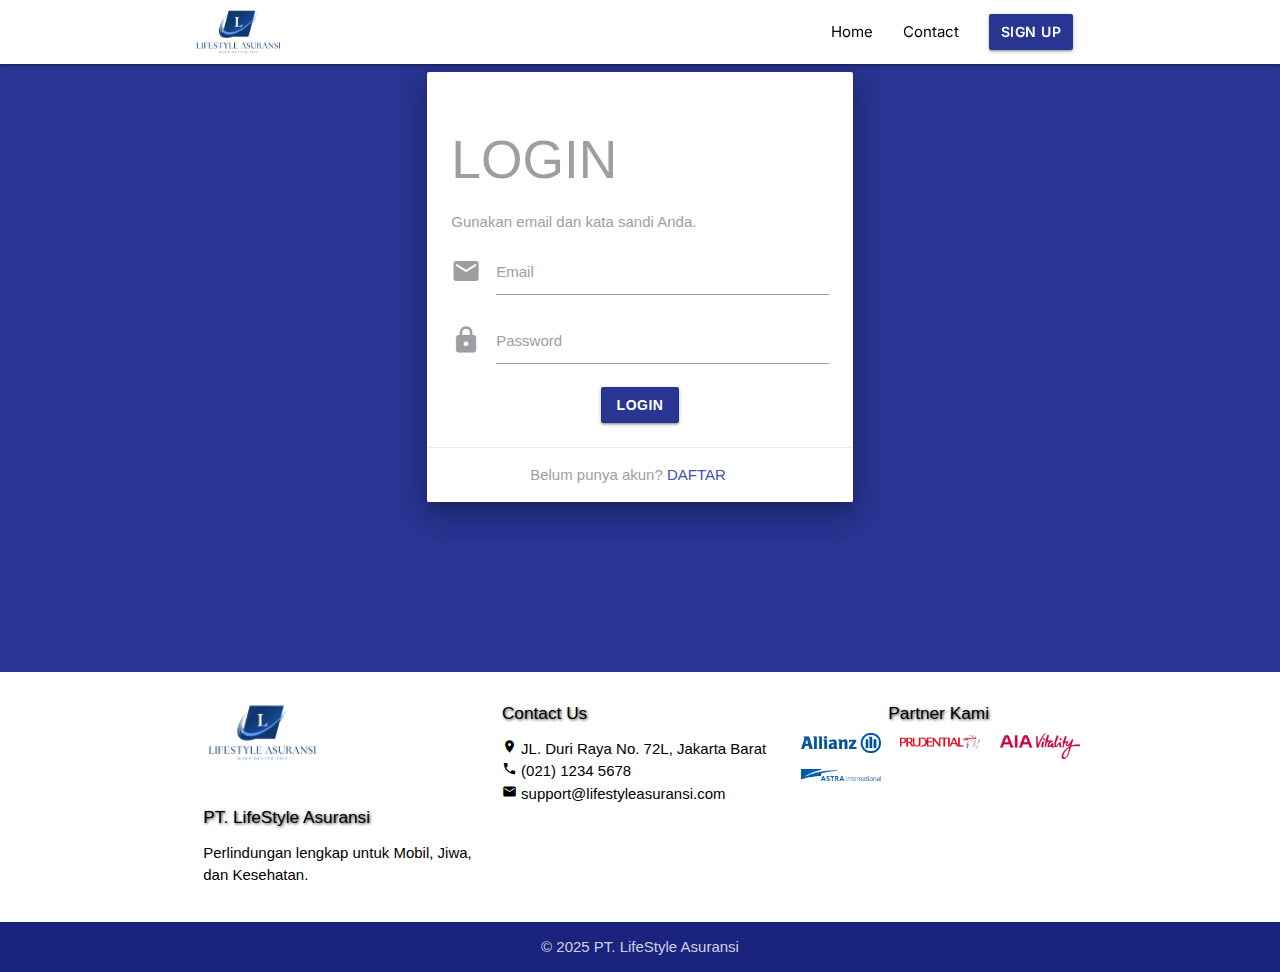
<file: asuransi/asuransi-jiwa.html>
<!DOCTYPE html>
<html lang="id">
<head>
  <meta charset="UTF-8">
  <meta name="viewport" content="width=device-width, initial-scale=1">
  <title>Lifestyle Asuransi</title>
  <link rel="stylesheet" href="./css/style.css">
  <!--Import Google Icon Font-->
  <link rel="preconnect" href="https://fonts.googleapis.com">
  <link rel="preconnect" href="https://fonts.gstatic.com" crossorigin>
  <link href="https://fonts.googleapis.com/css2?family=Inter:ital,opsz,wght@0,14..32,100..900;1,14..32,100..900&display=swap" rel="stylesheet">
  <!--Import materialize.css-->
  <link type="text/css" rel="stylesheet" href="./css/materialize.min.css"  media="screen,projection"/>
  <!-- icon materialize -->
  <link href="https://fonts.googleapis.com/icon?family=Material+Icons" rel="stylesheet">
</head>
<body>
  <!-- Navbar -->
  <div class="navbar-fixed">
    <nav class="white">
      <div class="nav-wrapper">
        <div class="container">
          <img src="../assets/logo.png" alt="Lifestyle Asuransi" class="logo">
          <a href="#" data-target="mobileMenu" class="sidenav-trigger">
            <i class="material-icons blue darken-4">menu</i>
          </a>
          <ul class="right hide-on-med-and-down" id="navMenu">
            <li><a href="#contact">Contact</a></li>
            <li><a href="./login.html" class="btn indigo darken-3 white-text waves-effect waves-light">Login</a></li>
            <li><a href="./signup.html" class="btn indigo darken-3 white-text waves-effect waves-light">Sign Up</a></li>
          </ul>
        </div>
      </div>
    </nav>
  </div>
  <!-- akhir fixed -->

  <!-- Fixed navbar mobile -->
  <ul class="sidenav" id="mobileMenu">
    <li><a href="./index.html"> Back Home</a></li>
    <li><a href="#contact">Contact</a></li>
    <li><a href="./login.html" class="btn indigo darken-3 white-text waves-effect waves-light">Login</a></li>
    <li><a href="./signup.html" class="btn indigo darken-3 white-text waves-effect waves-light">Sign Up</a></li>
  </ul>
  <!-- akhir fixed -->

  <!-- Slider -->
  <div class="slider">
    <ul class="slides">
      <li><img src="../assets/insurancelife/life1.png" alt="Asuransi Jiwa" class="responsive-img"></li>
      <li><img src="../assets/insurancelife/life5.png" alt="Asuransi Jiwa" class="responsive-img"></li>
      <li><img src="../assets/insurancelife/life3.png" alt="Asuransi Jiwa" class="responsive-img"></li>
    </ul>
  </div>

  <!-- Deskripsi Produk -->
  <section class="carreason scrollspy" id="carreason" style="background:#1e2a7a; color:white; padding:60px 0;">
    <div class="container">
      <div class="row valign-wrapper">
        <div class="col s12 m5">
          <img src="../assets/insurancelife/life2.png" class="responsive-img z-depth-3" style="border-radius:12px;">
        </div>
        <div class="col s12 m7">
          <h4 class="white-text" style="font-weight:700; margin-bottom:20px; border-bottom:2px solid #fff; display:inline-block; padding-bottom:8px;">
            Life Insurance
          </h4>
          <p style="line-height:1.8; font-size:16px;">
            Dengan <strong>LifeStyle Life Insurance</strong>, keluarga Anda terlindungi secara finansial jika terjadi risiko meninggal dunia. 
            Produk ini memberikan santunan pertanggungan hingga <strong>Rp10 Miliar</strong> dengan premi terjangkau sesuai usia Anda. 
          </p>
          <p style="line-height:1.8; font-size:16px;">
            Kami hadir dengan manfaat perlindungan jangka panjang, premi fleksibel, dan proses klaim yang cepat. 
            Satu langkah tepat untuk memastikan masa depan keluarga tetap terjaga.
          </p>
        </div>
      </div>
    </div>
  </section>

  <!-- Form Asuransi Jiwa -->
  <div class="container" style="margin-top:40px; margin-bottom:60px;">
    <h4 class="center-align" style="font-weight:bold;">Formulir Asuransi Jiwa</h4>
    <hr>
    <div class="card-panel black-text">
      <form id="formJiwa">
        <img src="../assets/logo.png" alt="Lifestyle Asuransi" class="responsive-img" width="85" height="85">
        <div class="input-field">
          <input type="text" id="nama" required>
          <label for="nama">Nama Lengkap (KTP)</label>
        </div>

        <div class="input-field">
          <input type="date" id="tanggalLahir" required>
          <label for="tanggalLahir" class="active">Tanggal Lahir</label>
        </div>

        <div class="input-field">
          <select id="pertanggungan" required>
            <option value="" disabled selected>Pilih Besaran Pertanggungan</option>
            <option value="1000000000">Rp1.000.000.000</option>
            <option value="2000000000">Rp2.000.000.000</option>
            <option value="3500000000">Rp3.500.000.000</option>
            <option value="5000000000">Rp5.000.000.000</option>
            <option value="10000000000">Rp10.000.000.000</option>
          </select>
          <label for="pertanggungan">Besaran Pertanggungan</label>
        </div>

        <div class="center-align">
          <button type="submit" class="btn-large indigo waves-effect waves-light">Hitung Premi</button>
        </div>
      </form>
    </div>
  </div>

  <!-- Modal Hasil Premi -->
  
<!-- Modal -->
<div id="premiJiwaModal" class="modal">
  <div class="modal-content">
    <h3 class="text-center text-bold">Produk Asuransi Jiwa yang Cocok</h3>
    <h5>Hasil Perhitungan Premi</h5>
    
    <!-- Kartu Life Partner 1 -->
    <div class="card">
      <div class="card-content grey-text">
        <img src="../assets/partner/aia.png" alt="AIA" width="120">
        <p>Asuransi Jiwa AIA</p>
        <ul>
          <li>✔ Santunan meninggal dunia hingga Rp10 Miliar</li>
          <li>✔ Fleksibilitas pilihan jangka waktu perlindungan</li>
          <li>✔ Proses klaim cepat dan transparan</li>
        </ul>
        <p>Premi per Bulan: <span id="premiAIA"></span></p>
        <button class="btn blue" id="btnAIA">Lihat Semua Perlindungan</button>
      </div>
    </div>
    
    <!-- Kartu Life Partner 2 -->
    <div class="card">
      <div class="card-content grey-text">
        <img src="../assets/insurancelife/astralife.png" alt="Astra Life" width="120">
        <p>Asuransi Jiwa Astra Life</p>
        <ul>
          <li>✔ Perlindungan jiwa dengan premi terjangkau</li>
          <li>✔ Manfaat tambahan untuk penyakit kritis</li>
          <li>✔ Opsi perlindungan keluarga dalam satu polis</li>
        </ul>
        <p>Premi per Bulan: <span id="premiAstraLife"></span></p>
        <button class="btn blue" id="btnAstraLife">Lihat Semua Perlindungan</button>
      </div>
    </div>
  </div>
</div>
<!-- Akhir Asuransi Jiwa -->

<section class="benefit scrollspy" id="benefit-life">
  <div class="container">
    <div class="row">
      <h4 class="benefit center-align">Manfaat Asuransi Jiwa</h4>
      <hr>
      <h6 class="left-align">
        Memberikan ketenangan finansial dan perlindungan bagi keluarga tercinta
      </h6>

      <!-- Santunan Meninggal Dunia -->
      <div class="col m4 s12 center grey-text">
        <div class="card-panel center">
          <img src="../assets/insurancelife/cross.png" alt="Santunan Meninggal" class="responsive-img">
          <h5>Santunan Meninggal Dunia</h5>
          <p>Ahli waris menerima santunan finansial untuk menjaga stabilitas ekonomi keluarga.</p>
        </div>
      </div>

      <!-- Perlindungan Kecelakaan -->
      <div class="col m4 s12 center grey-text">
        <div class="card-panel center">
          <img src="../assets/insurancelife/patient.png" alt="Perlindungan Kecelakaan" class="responsive-img">
          <h5>Perlindungan Kecelakaan</h5>
          <p>Menanggung risiko meninggal atau cacat tetap akibat kecelakaan.</p>
        </div>
      </div>

      <!-- Investasi / Tabungan -->
      <div class="col m4 s12 center grey-text">
        <div class="card-panel center">
          <img src="../assets/insurancelife/save.png" alt="Investasi & Tabungan" class="responsive-img">
          <h5>Investasi & Tabungan</h5>
          <p>Fasilitas tabungan atau investasi jangka panjang sebagai warisan keluarga.</p>
        </div>
      </div>
    </div>
  </div>
</section>
<!-- akhir Manfaat -->

<!-- Section Asuransi Jiwa -->
<section class="blue darken-4 white-text center" style="padding: 50px 20px;">
  <div class="container">
    <img src="../assets/logo.png" alt="Logo" style="width:80px; border-radius:12px; margin-bottom:20px; background-color: white">
    <h5 class="white-text">Butuh Perlindungan Jiwa?</h5>
    <p>Kami siap memberikan ketenangan finansial bagi keluarga Anda.</p>
    <a href="https://wa.me/6285775230813" target="_blank" 
       class="btn-large green accent-4" 
       style="border-radius:10px; margin:20px 0;">
      <i class="material-icons left">phone</i> Konsultasi Asuransi Jiwa
    </a>
  </div>
</section>

<!-- Fitur Asuransi Jiwa -->
<div class="blue darken-4 white-text" style="padding:30px 20px;">
  <div class="row center">
    <div class="col s12 m4">
      <h6>💰 Santunan Meninggal Dunia</h6>
      <p>Memberikan santunan kepada ahli waris untuk menjaga stabilitas finansial.</p>
    </div>
    <div class="col s12 m4">
      <h6>🛡️ Perlindungan Kecelakaan</h6>
      <p>Perlindungan jiwa dari risiko kecelakaan & cacat tetap.</p>
    </div>
    <div class="col s12 m4">
      <h6>📈 Tabungan & Investasi</h6>
      <p>Manfaat jangka panjang untuk masa depan dan warisan keluarga.</p>
    </div>
  </div>
</div>

<!-- akhir Asuransi Jiwa -->

  <!-- Footer -->
  <footer class="page-footer white">
    <div class="container black-text">
      <div class="row">
        <div class="col s12 m4">
          <img src="../assets/logo.png" alt="LifeStyle Asuransi" style="width:120px; margin-bottom:15px;">
          <h6 class="black-text">PT. LifeStyle Asuransi</h6>
          <p class="black-text">Perlindungan lengkap untuk Mobil, Jiwa, dan Kesehatan.</p>
        </div>
        <div class="col s12 m4">
          <h6 class="black-text">Contact Us</h6>
          <ul>
            <li><i class="material-icons tiny">place</i> JL. Duri Raya No. 72L, Jakarta Barat</li>
            <li><i class="material-icons tiny">call</i> (021) 1234 5678</li>
            <li><i class="material-icons tiny">email</i> support@lifestyleasuransi.com</li>
          </ul>
        </div>
        <div class="col s12 m4 center-align">
          <h6 class="black-text">Partner Kami</h6>
          <div class="row">
            <div class="col s4"><img src="../assets/partner/allianz.png" style="max-width:80px;"></div>
            <div class="col s4"><img src="../assets/partner/prudential.png" style="max-width:80px;"></div>
            <div class="col s4"><img src="../assets/partner/aia.png" style="max-width:80px;"></div>
            <div class="col s4"><img src="../assets/partner/astra.png" style="max-width:80px;"></div>
          </div>
        </div>
      </div>
    </div>
    <div class="footer-copyright indigo darken-4">
      <div class="container center-align">© 2025 PT. LifeStyle Asuransi</div>
    </div>
  </footer>

    <script src="js/materialize.min.js"></script>
    <script src="js/datajiwa.js" defer></script>

    </body>
    </html>
</file>
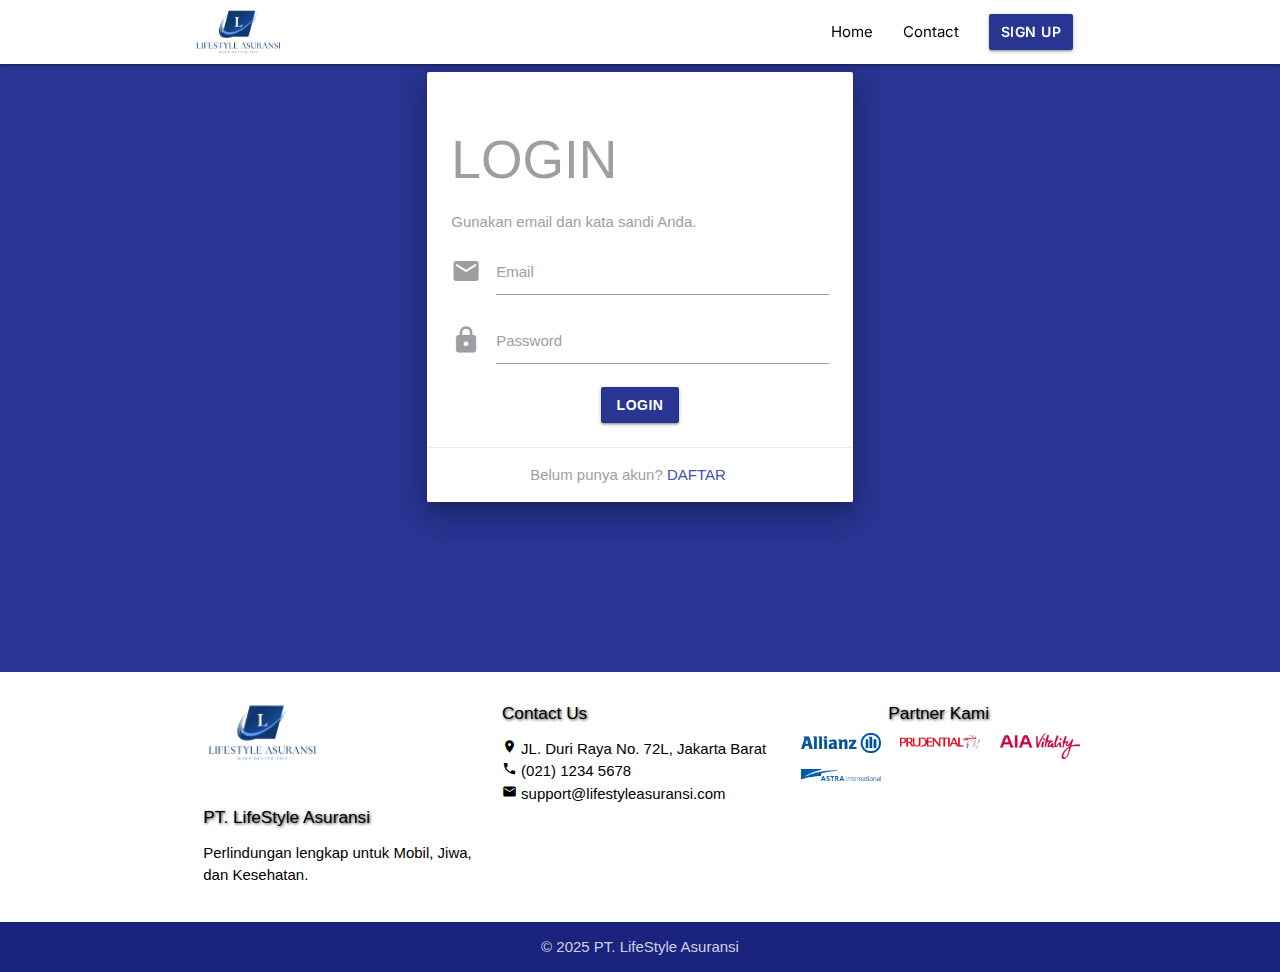
<file: asuransi/asuransi-kesehatan.html>
<!DOCTYPE html>
<html lang="id">
<head>
  <meta charset="UTF-8">
  <meta name="viewport" content="width=device-width, initial-scale=1">
  <title>Lifestyle Asuransi</title>
  <link rel="stylesheet" href="./css/style.css">
  <!--Import Google Icon Font-->
  <link rel="preconnect" href="https://fonts.googleapis.com">
  <link rel="preconnect" href="https://fonts.gstatic.com" crossorigin>
  <link href="https://fonts.googleapis.com/css2?family=Inter:ital,opsz,wght@0,14..32,100..900;1,14..32,100..900&display=swap" rel="stylesheet">
  <!--Import materialize.css-->
  <link type="text/css" rel="stylesheet" href="./css/materialize.min.css"  media="screen,projection"/>
  <!-- icon materialize -->
  <link href="https://fonts.googleapis.com/icon?family=Material+Icons" rel="stylesheet">
</head>
<body>
  <!-- Navbar -->
  <div class="navbar-fixed">
    <nav class="white">
      <div class="nav-wrapper">
        <div class="container">
          <img src="../assets/logo.png" alt="Lifestyle Asuransi" class="logo">
          <a href="#" data-target="mobileMenu" class="sidenav-trigger">
            <i class="material-icons blue darken-4">menu</i>
          </a>
          <ul class="right hide-on-med-and-down" id="navMenu">
            <li><a href="#contact">Contact</a></li>
            <li><a href="./login.html" class="btn indigo darken-3 white-text waves-effect waves-light">Login</a></li>
            <li><a href="./signup.html" class="btn indigo darken-3 white-text waves-effect waves-light">Sign Up</a></li>
          </ul>
        </div>
      </div>
    </nav>
  </div>
  <!-- akhir fixed -->

  <!-- Fixed navbar mobile -->
  <ul class="sidenav" id="mobileMenu">
    <li><a href="../index.html"> Back Home</a></li>
    <li><a href="#contact">Contact</a></li>
    <li><a href="./login.html" class="btn indigo darken-3 white-text waves-effect waves-light">Login</a></li>
    <li><a href="./signup.html" class="btn indigo darken-3 white-text waves-effect waves-light">Sign Up</a></li>
  </ul>
  <!-- akhir fixed -->

    <!-- images -->
  <div class="slider">
    <ul class="slides">
      <li>
        <img src="../assets/insurancehealth/sehat3.png" alt="Health Asuransi" class="responsive-img">
        
      </li>

      <li>
        <img src="../assets/insurancehealth/obat.png" alt="Health Asuransi" class="responsive-img"> 
      </li>

      <li>
        <img src="../assets/insurancehealth/obat2.png" alt="Health Asuransi" class="responsive-img">
      </li>
    </ul>
  </div>
  <!-- akhir images -->

  <!-- column image + penjelasan -->
<section class="carreason scrollspy" id="carreason" style="background-color:#1e2a7a; color:white; padding:60px 0;">
  <div class="container">
    <div class="row valign-wrapper">
      <!-- Gambar Mobil -->
      <div class="col s12 m5">
        <img src="../assets/insurancehealth/care.png" alt="Lifestyle Health Insurance" class="responsive-img z-depth-3" style="border-radius:12px;">
      </div>

      <!-- Penjelasan -->
      <div class="col s12 m7">
        <h4 class="white-text" style="font-weight:700; margin-bottom:20px; border-bottom:2px solid #fff; display:inline-block; padding-bottom:8px;">
          Health Insurance
        </h4>
        <p style="line-height:1.8; font-size:16px;">
          Dengan <strong>LifeStyle Health Insurance</strong>, Anda dan keluarga mendapatkan perlindungan kesehatan yang menyeluruh, 
    sehingga dapat menjalani hidup dengan lebih tenang dan penuh rasa aman. Asuransi ini mencakup 
    <strong>biaya rawat inap, rawat jalan, operasi, hingga perawatan darurat</strong> akibat penyakit maupun kecelakaan. 
    Dengan dukungan pelayanan customer care 24 jam, Anda bisa merasakan kenyamanan saat menghadapi kondisi darurat kesehatan.
        </p>
        <p style="line-height:1.8; font-size:16px;">
          Kami juga menghadirkan berbagai manfaat tambahan seperti <strong>akses rumah sakit rekanan terbaik</strong>, 
    <strong>klaim cashless</strong> untuk memudahkan proses pembayaran, serta <strong>perlindungan kesehatan keluarga</strong> 
    dalam satu polis. Dengan premi yang fleksibel dan proses klaim yang mudah, LifeStyle Asuransi selalu siap mendukung 
    kesehatan Anda kapan pun dibutuhkan.
        </p>
      </div>
    </div>
  </div>
</section>
<!-- End Car Insurance Section -->

<section class="benefit-section">
  <div class="container">
    <h4 class="left-align text-bold">Tentang Flexi Hospital & Surgical</h4>
    <hr class="space2">
    <div class="row">
      
      <!-- Manfaat Asuransi -->
      <div class="col s12 m6">
        <div class="card">
          <div class="card-content black-text">
            <h5 class="text-bold">Manfaat Asuransi</h5>
            <ul class="benefit-list">
              <li>
                <i class="material-icons blue-text">check_circle</i> 
                Biaya kamar & akomodasi dan kamar perawatan intensif
              </li>
              <li>
                <i class="material-icons blue-text">check_circle</i> 
                Biaya pembedahan, kunjungan dokter (umum dan spesialis), aneka perawatan rumah sakit, biaya ambulans, perawatan sebelum dan sesudah rawat inap sesuai tagihan
              </li>
              <li>
                <i class="material-icons blue-text">check_circle</i> 
                Biaya fisioterapi, kanker rawat jalan, dan perawatan cuci darah/dialisis
              </li>
            </ul>
          </div>
        </div>
      </div>
      
      <!-- Pengecualian Asuransi -->
      <div class="col s12 m6">
        <div class="card">
          <div class="card-content black-text">
            <h5 class="text-bold">Pengecualian Asuransi</h5>
            <ul class="exclude-list">
              <li>
                <i class="material-icons red-text">cancel</i> 
                Kondisi kesehatan yang sudah ada sebelumnya
              </li>
              <li>
                <i class="material-icons red-text">cancel</i> 
                Semua biaya perawatan atas manfaat asuransi yang terjadi dalam masa tunggu (60 hari)
              </li>
              <li>
                <i class="material-icons red-text">cancel</i> 
                Semua biaya yang timbul berkaitan dengan diagnosis, perawatan/pengobatan yang tidak wajar dan lazim
              </li>
            </ul>
            <p class="grey-text" style="margin-top:15px; font-size:14px;">
              Detail pengecualian mengacu pada Ringkasan Informasi Produk dan Layanan (RIPLAY)
            </p>
          </div>
        </div>
      </div>
      
    </div>
  </div>
</section>

<!-- form -->

 <div class="container" style="margin-top:40px; margin-bottom:60px;">
    <h4 class="center-align mb-4" style="font-family: 'Inter', sans-serif; font-weight: bold;">Formulir Asuransi Kesehatan</h4>
    <hr>
    <div class="card-panel black-text">
      <form id="formKesehatan">
        <img src="../assets/logo.png" alt="Lifestyle Asuransi" class="responsive-img" width="85" height="85">
        <div class="input-field">
          <input type="text" id="nama" required>
          <label for="nama">Nama Lengkap (KTP)</label>
        </div>

        <div class="input-field">
          <input type="date" id="tanggalLahir" required>
          <label for="tanggalLahir" class="active">Tanggal Lahir</label>
        </div>

        <div class="input-field">
          <input type="text" id="pekerjaan" required>
          <label for="pekerjaan">Pekerjaan</label>
        </div>

        <p>Merokok?</p>
        <p>
          <label><input name="merokok" type="radio" value="1" required><span>Ya</span></label>
          <label><input name="merokok" type="radio" value="0"><span>Tidak</span></label>
        </p>

        <p>Punya Riwayat Hipertensi?</p>
        <p>
          <label><input name="hipertensi" type="radio" value="1" required><span>Ya</span></label>
          <label><input name="hipertensi" type="radio" value="0"><span>Tidak</span></label>
        </p>

        <p>Diabetes?</p>
        <p>
          <label><input name="diabetes" type="radio" value="1" required><span>Ya</span></label>
          <label><input name="diabetes" type="radio" value="0"><span>Tidak</span></label>
        </p>

            <div class="center-align">
          <button type="submit" class="btn-large indigo waves-effect waves-light">Hitung Premi</button>
        </div>
      </form>
    </div>
  </div>

<!-- akhir form -->

<!-- Modal -->
<div id="premiHealthModal" class="modal">
  <div class="modal-content">
    <h3 class="text-center text-bold"> Produk Asuransi Kesehatan Yang Cocok</h3>
    <h5>Hasil Perhitungan Premi</h5>
    
    <!-- Kartu Health Partner 1 -->
    <div class="card">
      <div class="card-content grey-text">
        <img src="../assets/partner/allianz.png" alt="Allianz" width="120">
        <p>Asuransi Kesehatan Allianz</p>
        <ul>
          <li>✔ Perlindungan biaya rawat inap & rawat jalan</li>
          <li>✔ Akses jaringan rumah sakit rekanan internasional</li>
          <li>✔ Klaim cashless di rumah sakit rekanan</li>
        </ul>
        <p>Premi per tahun: <span id="premiAllianz"></span></p>
        <button class="btn blue" id="btnAllianz">Lihat Semua Perlindungan</button>
      </div>
    </div>
    
    <!-- Kartu Health Partner 2 -->
    <div class="card">
      <div class="card-content grey-text">
        <img src="../assets/partner/prudential.png" alt="Prudential" width="100">
        <p>Asuransi Kesehatan Prudential</p>
        <ul>
          <li>✔ Perlindungan biaya rawat inap & pembedahan</li>
          <li>✔ Manfaat tambahan perlindungan keluarga</li>
          <li>✔ Klaim mudah secara digital</li>
        </ul>
        <p>Premi per tahun: <span id="premiPrudential"></span></p>
        <button class="btn blue" id="btnPrudential">Lihat Semua Perlindungan</button>
      </div>
    </div>
  </div>
  </div>

<!-- akhir Asuransi -->

<section class="benefit scrollspy" id="benefit">
  <div class="container">
    <div class="row">
      <h4 class="benefit center-align">Manfaat Asuransi Kesehatan</h4>
      <hr>
      <h6 class="left-align">
        Perlindungan kesehatan menyeluruh untuk Anda dan keluarga
      </h6>

      <!-- Rawat Inap -->
      <div class="col m4 s12 center grey-text">
        <div class="card-panel center">
          <img src="../assets/insurancehealth/inpatient.png" alt="Rawat Inap" class="responsive-img">
          <h5>Rawat Inap</h5>
          <p>Menanggung biaya kamar, obat, tindakan medis, hingga perawatan intensif di rumah sakit.</p>
        </div>
      </div>

      <!-- Rawat Jalan -->
      <div class="col m4 s12 center grey-text">
        <div class="card-panel center">
          <img src="../assets/insurancehealth/outpatient.png" alt="Rawat Jalan" class="responsive-img">
          <h5>Rawat Jalan</h5>
          <p>Konsultasi dokter, tes laboratorium, dan pengobatan rutin dijamin sesuai polis.</p>
        </div>
      </div>

      <!-- Emergency -->
      <div class="col m4 s12 center grey-text">
        <div class="card-panel center">
          <img src="../assets/insurancehealth/emergency.png" alt="Darurat" class="responsive-img">
          <h5>Keadaan Darurat</h5>
          <p>Perlindungan biaya perawatan gawat darurat akibat kecelakaan maupun penyakit mendadak.</p>
        </div>
      </div>

      <!-- Keluarga -->
      <div class="col m6 s12 center grey-text">
        <div class="card-panel center">
          <img src="../assets/insurancehealth/family.png" alt="Perlindungan Keluarga" class="responsive-img">
          <h5>Perlindungan Keluarga</h5>
          <p>Cukup 1 polis untuk melindungi pasangan dan anak-anak dengan jangkauan luas.</p>
        </div>
      </div>

      <!-- Jaringan RS -->
      <div class="col m6 s12 center grey-text">
        <div class="card-panel center">
          <img src="../assets/insurancehealth/hospital.png" alt="Jaringan Rumah Sakit" class="responsive-img">
          <h5>Jaringan Rumah Sakit Luas</h5>
          <p>Akses mudah ke ratusan rumah sakit rekanan terpercaya di seluruh Indonesia.</p>
        </div>
      </div>

    </div>
  </div>
</section>

<!-- Akhir Manfaat -->


<!-- Section Rumah Sakit -->
<section class="blue darken-4 white-text center" style="padding: 50px 20px;">
  <div class="container">
    <img src="../assets/logo.png" alt="Logo" style="width:80px; border-radius:12px; margin-bottom:20px; background-color: white">
    <h5 class="white-text">Butuh Bantuan?</h5>
    <p>Tim kami siap membantu Anda 24/7 seputar premi dan klaim.</p>
    <a href="https://wa.me/6285775230813" target="_blank" 
       class="btn-large green accent-4" 
       style="border-radius:10px; margin:20px 0;">
      <i class="material-icons left">phone</i> Hubungi via WhatsApp
    </a>
  </div>
</section>

<!-- Fitur Rumah Sakit -->
<div class="blue darken-4 white-text" style="padding:30px 20px;">
  <div class="row center">
    <div class="col s12 m4">
      <h6>🏥 Perlindungan Menyeluruh</h6>
      <p>Rawat inap, rawat jalan & operasi.</p>
    </div>
    <div class="col s12 m4">
      <h6>🧑‍⚕️ Akses Rumah Sakit</h6>
      <p>Jaringan RS rekanan luas & terpercaya.</p>
    </div>
    <div class="col s12 m4">
      <h6>👨‍👩‍👧 Perlindungan Keluarga</h6>
      <p>Satu polis untuk seluruh keluarga.</p>
    </div>
  </div>
  </div>
</section>

<!-- Testimoni Asuransi Kesehatan -->
<section class="testimoni">
  <h2>Testimoni Customer Asuransi Kesehatan LifeStyle</h2>
  <hr>
  <div class="testimoni-container">
    
    <div class="card-index">
      <span class="quote">❝</span>
      <p>
        Saya merasa sangat terbantu dengan Asuransi Kesehatan LifeStyle. 
        Biaya rawat inap anak saya ditanggung penuh tanpa ribet, sehingga saya bisa fokus mendampingi kesembuhannya.
      </p>
    </div>

    <div class="card-index">
      <span class="quote">❝</span>
      <p>
        Klaim cashless di rumah sakit rekanan benar-benar memudahkan saya. 
        Tidak perlu keluar biaya besar di awal, semua langsung ditangani oleh LifeStyle Asuransi.
      </p>
    </div>

    <div class="card-index">
      <span class="quote">❝</span>
      <p>
        Premi terjangkau dengan manfaat perlindungan yang luas membuat saya dan keluarga merasa aman. 
        Sangat puas dengan pelayanan LifeStyle Asuransi Kesehatan.
      </p>
    </div>

  </div>
</section>
<!-- akhir testimoni kesehatan -->


<!-- Footer -->
<footer class="page-footer white">
  <div class="container black-text">
    <div class="row">

      <!-- Logo & Perusahaan -->
      <div class="col s12 m4">
        <img src="../assets/logo.png" alt="LifeStyle Asuransi" style="width:120px; margin-bottom:15px;">
        <h6 class="black-text">PT. LifeStyle Asuransi</h6>
        <p class="black-text text-lighten-4">Perlindungan lengkap untuk Mobil, Jiwa, dan Kesehatan.</p>
      </div>

      <!-- Kontak -->
      <div class="col s12 m4">
        <h6 class="black-text">Contact Us</h6>
        <ul class="black-text text-lighten-3">
          <li><i class="material-icons tiny">place</i> JL. Duri Raya No. 72L, Jakarta Barat</li>
          <li><i class="material-icons tiny">call</i> (021) 1234 5678</li>
          <li><i class="material-icons tiny">email</i> support@lifestyleasuransi.com</li>
        </ul>
      </div>

      <!-- Partner Brand -->
      <div class="col s12 m4 center-align">
        <h6 class="black-text">Partner Kami</h6>
        <div class="row" style="margin-top:10px;">
          <div class="col s4">
            <img src="../assets/partner/allianz.png" alt="Allianz" style="max-width:80px;">
          </div>
          <div class="col s4">
            <img src="../assets/partner/prudential.png" alt="Prudential" style="max-width:80px;">
          </div>
          <div class="col s4">
            <img src="../assets/partner/aia.png" alt="AIA" style="max-width:80px;">
          </div>
          <div class="col s4">
            <img src="../assets/partner/astra.png" alt="Astra" style="max-width:80px;">
          </div>
        </div>
      </div>

    </div>
  </div>

  <!-- Copyright -->
  <div class="footer-copyright indigo darken-4">
    <div class="container center-align">
      © 2025 PT. LifeStyle Asuransi
    </div>
  </div>
</footer>

  <script type="text/javascript" src="js/materialize.min.js"></script>
  <script type="text/javascript" src="js/datahealth.js" defer></script>

 </body>
</html>
</file>
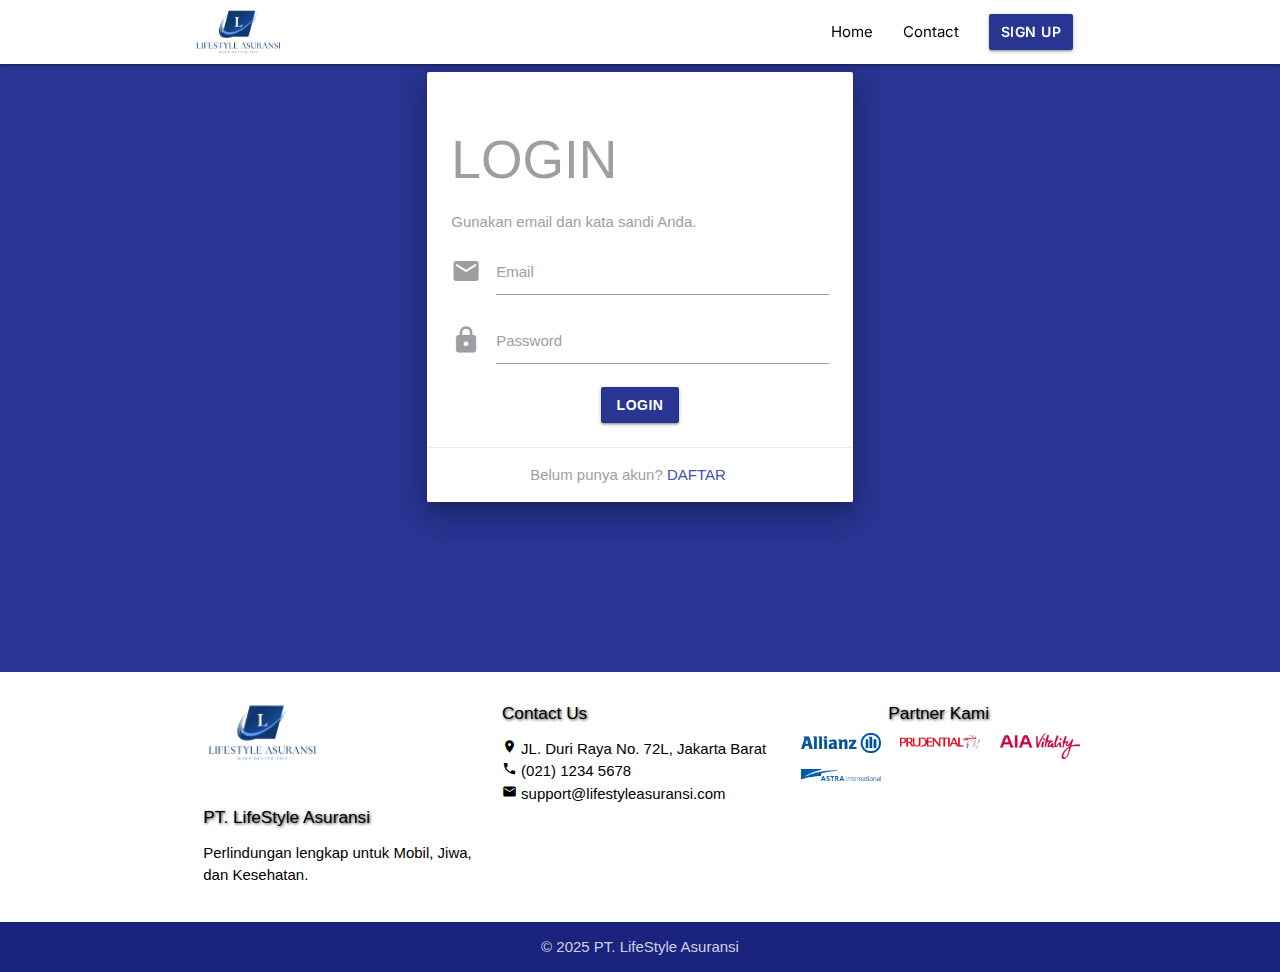
<file: asuransi/asuransi-mobil.html>
<!DOCTYPE html>
<html lang="id">
<head>
  <meta charset="UTF-8">
  <meta name="viewport" content="width=device-width, initial-scale=1">
  <title>Lifestyle Asuransi</title>
  <link rel="stylesheet" href="./css/style.css">
  <!--Import Google Icon Font-->
  <link rel="preconnect" href="https://fonts.googleapis.com">
  <link rel="preconnect" href="https://fonts.gstatic.com" crossorigin>
  <link href="https://fonts.googleapis.com/css2?family=Inter:ital,opsz,wght@0,14..32,100..900;1,14..32,100..900&display=swap" rel="stylesheet">
  <!--Import materialize.css-->
  <link type="text/css" rel="stylesheet" href="./css/materialize.min.css"  media="screen,projection"/>
  <!-- icon materialize -->
  <link href="https://fonts.googleapis.com/icon?family=Material+Icons" rel="stylesheet">
</head>
<bod>
  <!-- Navbar -->
  <div class="navbar-fixed">
    <nav class="white">
      <div class="nav-wrapper">
        <div class="container">
          <img src="../assets/logo.png" alt="Lifestyle Asuransi" class="logo">
          <a href="#" data-target="mobileMenu" class="sidenav-trigger">
            <i class="material-icons blue darken-4">menu</i>
          </a>
          <ul class="right hide-on-med-and-down" id="navMenu">
            <li><a href="../index.html"> Back Home</a></li>
            <li><a href="#contact">Contact</a></li>
            <li><a href="./login.html" class="btn indigo darken-3 white-text waves-effect waves-light">Login</a></li>
            <li><a href="./signup.html" class="btn indigo darken-3 white-text waves-effect waves-light">Sign Up</a></li>
          </ul>
        </div>
      </div>
    </nav>
  </div>
  <!-- akhir fixed -->

  <!-- Fixed navbar mobile -->
  <ul class="sidenav" id="mobileMenu">
    <li><a href="./index.html"> Back Home</a></li>
    <li><a href="#contact">Contact</a></li>
    <li><a href="./login.html" class="btn indigo darken-3 white-text waves-effect waves-light">Login</a></li>
    <li><a href="./signup.html" class="btn indigo darken-3 white-text waves-effect waves-light">Sign Up</a></li>
  </ul>
  <!-- akhir fixed -->

  <!-- images -->
  <div class="slider">
    <ul class="slides">
      <li>
        <img src="../assets/insurancecar/car6.png" alt="Car Asuransi" class="responsive-img">
        
      </li>

      <li>
        <img src="../assets/insurancecar/car5.png" alt="car Asuransi" class="responsive-img"> 
      </li>

      <li>
        <img src="../assets/insurancecar/car3.png" alt="car Asuransi" class="responsive-img">
      </li>
    </ul>
  </div>
  <!-- akhir images -->

  <!-- column image + penjelasan -->
<section class="carreason scrollspy" id="carreason" style="background-color:#1e2a7a; color:white; padding:60px 0;">
  <div class="container">
    <div class="row valign-wrapper">
      <!-- Gambar Mobil -->
      <div class="col s12 m5">
        <img src="../assets/insurancecar/car4.png" alt="Lifestyle Car Insurance" class="responsive-img z-depth-3" style="border-radius:12px;">
      </div>

      <!-- Penjelasan -->
      <div class="col s12 m7">
        <h4 class="white-text" style="font-weight:700; margin-bottom:20px; border-bottom:2px solid #fff; display:inline-block; padding-bottom:8px;">
          Car Insurance
        </h4>
        <p style="line-height:1.8; font-size:16px;">
          Dengan <strong>LifeStyle Car Insurance</strong>, setiap perjalanan menjadi lebih aman, nyaman, 
          dan bebas rasa khawatir. Kami menghadirkan perlindungan menyeluruh terhadap risiko 
          <strong>kecelakaan, kehilangan akibat pencurian, hingga kerusakan karena bencana alam</strong>.
        </p>
        <p style="line-height:1.8; font-size:16px;">
          Tidak hanya itu, kami juga menyediakan layanan tambahan seperti 
          <strong>derek 24 jam</strong>, perbaikan di <strong>bengkel rekanan resmi</strong>, 
          serta <strong>perlindungan penumpang</strong>. Dengan premi yang fleksibel 
          dan proses klaim yang cepat, LifeStyle Asuransi memastikan kenyamanan dan 
          keamanan mobil Anda setiap saat.
        </p>
      </div>
    </div>
  </div>
</section>
<!-- End Car Insurance Section -->

<!-- TIPS PERLINDUNGAN ASuransi Mobil -->
 <section class="safety" id="safety">
  <div class="container">
    <div class="row">
      <h4 class="reason left-align"> Tipe Perlindungan Asuransi Mobil</h4>
                      <hr class="space1">
                      <h6 class="left-align">
                        Ready to Protect Your Car? 
                      </h6>
                      <div class="col m6 s12 center grey-text">
                        <div class="card-panel center">
                        <img src="../assets/insurancecar/maintence.png" alt="Lifestyle Asuransi" class="responsive-img">
                        <h5 class="accident">All Risk</h5>
                        <p>LifeStyle Asuransi memiliki tipe perlindungan All Risk, yang meliputi kecelakaan, kehilangan akibat pencurian, hingga kerusakan karena bencana alam.</p>
                      </div>
                    </div>

                    <div class="col m6 s12 center grey-text">
                        <div class="card-panel center">
                        <img src="../assets/insurancecar/accident.png" alt="Lifestyle Asuransi" class="responsive-img">
                        <h5 class="accident">TLO <i>(Total Loss Only)</i></h5>
                        <p>Memberikan jaminan atas mobil Anda bila terjadi kehilangan atau kerusakan senilai lebih dari 75% dari harga mobil tersebut</p>
                      </div>
                    </div>
    </div>
  </div>
 </section>

<!-- akhir TIPS PERLINDUNGAN -->

<!-- Form Section -->
  <div class="container" style="margin-top:50px;">
    <h4 class="center-align">Form Pembelian Asuransi Mobil</h4>
    <hr>
    <p class="center-align grey-text">Lengkapi semua informasi untuk menghitung premi asuransi.</p>

    <div class="card-panel black-text">
      <form id="carInsuranceForm" class="form">
        <img src="../assets/logo.png" alt="Lifestyle Car Insurance" class="responsive-img" width="85" height="85">
        <div class="row">
          <!-- Merek Kendaraan -->
<div class="input-field col s12 m6">
  <select id="merek" required onchange="updateModel()">
    <option value="" disabled selected>-- Silahkan Pilih --</option>
    <option value="AION">AION</option>
    <option value="AUDI">AUDI</option>
    <option value="BAIC">BAIC</option>
    <option value="BMW">BMW</option>
    <option value="BYD">BYD</option>
    <option value="CHERY">CHERY</option>
    <option value="CITROEN">CITROEN</option>
    <option value="DAIHATSU">DAIHATSU</option>
    <option value="DFSK">DFSK</option>
    <option value="FORD">FORD</option>
    <option value="FOTON">FOTON</option>
    <option value="GMC">GMC</option>
    <option value="GWM">GWM</option>
    <option value="HINO">HINO</option>
    <option value="HONDA">HONDA</option>
    <option value="HYUNDAI">HYUNDAI</option>
    <option value="ISUZU">ISUZU</option>
    <option value="KIA">KIA</option>
    <option value="LEXUS">LEXUS</option>
    <option value="MAZDA">MAZDA</option>
    <option value="MERCEDES">MERCEDES</option>
    <option value="MITSUBISHI">MITSUBISHI</option>
    <option value="NISSAN">NISSAN</option>
    <option value="PEUGEOT">PEUGEOT</option>
    <option value="SUBARU">SUBARU</option>
    <option value="SUZUKI">SUZUKI</option>
    <option value="TOYOTA">TOYOTA</option>
    <option value="VOLKSWAGEN">VOLKSWAGEN</option>
    <option value="WULING">WULING</option>
  </select>
  <label for="merek">Merek Kendaraan</label>
</div>

<!-- Model -->
<div class="input-field col s12 m6">
  <select id="model" required onchange="updateVarian()">
    <option value="" disabled selected>-- Pilih Model --</option>
  </select>
  <label for="model">Model Kendaraan</label>
</div>

<!-- Varian -->
<div class="input-field col s12 m6">
  <select id="varian">
    <option value="" disabled selected>-- Pilih Varian --</option>
  </select>
  <label for="varian">Varian Kendaraan</label>
</div>

          <!-- Tahun Pembuatan -->
<div class="input-field col s12 m6">
  <select id="tahun" required>
    <option value="" disabled selected>-- Pilih Tahun Pembuatan --</option>
  </select>
  <label for="tahun">Tahun Pembuatan</label>
</div>
          <div class="input-field col s12 m6">
            <input id="harga" type="number" min="10000000" required>
            <label for="harga">Harga Mobil (Rp)</label>
          </div>
          <div class="input-field col s12 m6">
  <select id="plat" required>
    <option value="" disabled selected>-- Silahkan Pilih --</option>
    <option value="A">A - Banten (Serang, Cilegon, Pandeglang, Lebak)</option>
    <option value="B">B - Jakarta, Bekasi, Depok, Tangerang</option>
    <option value="D">D - Bandung, Cimahi, Sumedang</option>
    <option value="E">E - Cirebon, Indramayu, Majalengka, Kuningan</option>
    <option value="F">F - Bogor, Sukabumi, Cianjur</option>
    <option value="G">G - Pekalongan, Tegal, Brebes, Pemalang</option>
    <option value="H">H - Semarang, Salatiga, Kendal, Demak</option>
    <option value="K">K - Pati, Kudus, Jepara, Rembang, Blora</option>
    <option value="L">L - Surabaya</option>
    <option value="M">M - Madura (Bangkalan, Sampang, Pamekasan, Sumenep)</option>
    <option value="N">N - Malang, Probolinggo, Pasuruan, Lumajang</option>
    <option value="P">P - Jember, Banyuwangi, Bondowoso, Situbondo</option>
    <option value="S">S - Bojonegoro, Lamongan, Tuban, Jombang, Mojokerto</option>
    <option value="T">T - Purwakarta, Subang, Karawang</option>
    <option value="W">W - Sidoarjo, Gresik</option>
    <option value="AB">AB - Yogyakarta</option>
    <option value="AD">AD - Surakarta, Klaten, Sragen, Sukoharjo</option>
    <option value="AE">AE - Madiun, Magetan, Ngawi, Ponorogo</option>
    <option value="AG">AG - Kediri, Blitar, Tulungagung, Trenggalek</option>
    <option value="BA">BA - Sumatera Barat</option>
    <option value="BB">BB - Sumatera Utara (Tapanuli, Sibolga, Nias)</option>
    <option value="BD">BD - Bengkulu</option>
    <option value="BE">BE - Lampung</option>
    <option value="BG">BG - Sumatera Selatan</option>
    <option value="BH">BH - Jambi</option>
    <option value="BK">BK - Medan</option>
    <option value="BL">BL - Aceh</option>
    <option value="BM">BM - Riau</option>
    <option value="BN">BN - Bangka Belitung</option>
    <option value="BP">BP - Kepulauan Riau</option>
    <option value="DA">DA - Kalimantan Selatan</option>
    <option value="DB">DB - Sulawesi Utara (Minahasa, Bitung)</option>
    <option value="DC">DC - Sulawesi Barat</option>
    <option value="DD">DD - Sulawesi Selatan</option>
    <option value="DE">DE - Maluku</option>
    <option value="DG">DG - Maluku Utara</option>
    <option value="DH">DH - Nusa Tenggara Timur</option>
    <option value="DK">DK - Bali</option>
    <option value="DL">DL - Sulawesi Utara (Bolaang Mongondow)</option>
    <option value="DM">DM - Gorontalo</option>
    <option value="DN">DN - Sulawesi Tengah</option>
    <option value="DR">DR - Nusa Tenggara Barat</option>
    <option value="DS">DS - Sulawesi Tenggara</option>
    <option value="DT">DT - Sulawesi Tenggara (Kendari, Kolaka, Bau-bau)</option>
    <option value="EB">EB - Flores, NTT</option>
    <option value="ED">ED - Sumba, NTT</option>
    <option value="KB">KB - Kalimantan Barat</option>
    <option value="KC">KC - Kapuas Hulu (Kalimantan Barat)</option>
    <option value="KH">KH - Kalimantan Tengah</option>
    <option value="KT">KT - Kalimantan Timur</option>
    <option value="KU">KU - Kalimantan Utara</option>
    <option value="PA">PA - Papua</option>
    <option value="PB">PB - Papua Barat</option>
  </select>
  <label for="plat">Nomor Plat Mobil</label>
</div>
          <div class="input-field col s12 m6">
            <input id="mesin" type="text" required>
            <label for="mesin">Nomor Mesin</label>
          </div>
          <div class="input-field col s12 m6">
            <input id="rangka" type="text" required>
            <label for="rangka">Nomor Rangka</label>
          </div>
          <div class="input-field col s12 m6">
            <input id="pemilik" type="text" required>
            <label for="pemilik">Nama Pemilik</label>
          </div>
        </div>

        <!-- Upload Foto Mobil -->
<div class="row">
  <p><strong>Upload Foto Mobil</strong></p>

  <!-- Foto Depan -->
  <div class="input-field col s12 m6">
    <label class="active">Foto Depan</label><br>
    <input type="file" id="fotoDepan" accept="image/*" onchange="previewImage(this, 'previewDepan')">
    <div id="previewDepan" class="preview-box"></div>
  </div>

  <!-- Foto Belakang -->
  <div class="input-field col s12 m6">
    <label class="active">Foto Belakang</label><br>
    <input type="file" id="fotoBelakang" accept="image/*" onchange="previewImage(this, 'previewBelakang')">
    <div id="previewBelakang" class="preview-box"></div>
  </div>

  <!-- Foto Kiri -->
  <div class="input-field col s12 m6">
    <label class="active">Foto Kiri</label><br>
    <input type="file" id="fotoKiri" accept="image/*" onchange="previewImage(this, 'previewKiri')">
    <div id="previewKiri" class="preview-box"></div>
  </div>

  <!-- Foto Kanan -->
  <div class="input-field col s12 m6">
    <label class="active">Foto Kanan</label><br>
    <input type="file" id="fotoKanan" accept="image/*" onchange="previewImage(this, 'previewKanan')">
    <div id="previewKanan" class="preview-box"></div>
  </div>

  <!-- Foto Dashboard -->
  <div class="input-field col s12 m6">
    <label class="active">Foto Dashboard</label><br>
    <input type="file" id="fotoDashboard" accept="image/*" onchange="previewImage(this, 'previewDashboard')">
    <div id="previewDashboard" class="preview-box"></div>
  </div>

  <!-- Foto Mesin -->
  <div class="input-field col s12 m6">
    <label class="active">Foto Mesin</label><br>
    <input type="file" id="fotoMesin" accept="image/*" onchange="previewImage(this, 'previewMesin')">
    <div id="previewMesin" class="preview-box"></div>
  </div>
</div>

        <div class="center-align">
          <button type="submit" class="btn-large indigo waves-effect waves-light">Hitung Premi</button>
        </div>
      </form>
    </div>

  <!-- Modal -->
<div id="premiModal" class="modal">
  <div class="modal-content">
    <h3 class="text-center text-bold"> Produk Asuransi Yang Cocok</h3>
    <h5>Hasil Perhitungan Premi</h5>
    <div class="card">
      <div class="card-content grey-text">
        <img src="../assets/partner/seainsure.png" alt="SeaInsure" width="120">
        <p>Asuransi Mobil SealInsure</p>
        <ul>
          <li>✔ Gratis perlindungan pencurian oleh sopir pribadi</li>
        <li>✔ Ganti rugi penuh jika mobil baru (≤ 6 bulan) hilang total</li>
        <li>✔ Ganti rugi penuh jika mobil baru (≤ 8 bulan) hilang sebagian</li>
        </ul>
        <p>Premi per tahun: <span id="premiSeal"></span></p>
        <button class="btn blue" id="btnSeal">Lihat Semua Perlindungan</button>
      </div>
    </div>
    <div class="card">
      <div class="card-content grey-text">
        <img src="../assets/partner/zurich.png" alt="Zurich" width="100">
        <p>Asuransi Mobil Zurich</p>
        <ul>
          <li>✔ Gratis perlindungan pencurian oleh sopir pribadi</li>
          <li>✔ Klaim mudah via aplikasi Autocilin</li>
        <li>✔ Banyak opsi tambahan perlindungan</li>
        </ul>
        <p>Premi per tahun: <span id="premiZurich"></span></p>
        <button class="btn blue" id="btnZurich">Lihat Semua Perlindungan</button>
      </div>
    </div>
  </div>
</div>
</div>

  <!-- akhir Asuransi -->

  <!-- Manfaat -->
<section class="benefit scrollspy" id="benefit-car">
  <div class="container">
    <div class="row">
      <h4 class="benefit center-align">Manfaat Asuransi Mobil</h4>
      <hr>
      <h6 class="left-align">
        Perlindungan utama untuk kendaraan dan keluarga Anda
      </h6>

      <!-- Perlindungan Lengkap -->
      <div class="col m4 s12 center grey-text">
        <div class="card-panel center">
          <img src="../assets/insurancecar/protection.png" alt="Perlindungan Lengkap" class="responsive-img">
          <h5>Perlindungan Lengkap</h5>
          <p>Kendaraan Anda terlindungi dari risiko kecelakaan, pencurian, hingga bencana alam.</p>
        </div>
      </div>

      <!-- Layanan Darurat -->
      <div class="col m4 s12 center grey-text">
        <div class="card-panel center">
          <img src="../assets/insurancecar/service.png" alt="Layanan Darurat" class="responsive-img">
          <h5>Layanan Darurat 24 Jam</h5>
          <p>Derek gratis dan bengkel resmi rekanan siap membantu kapan pun dibutuhkan.</p>
        </div>
      </div>

      <!-- Perlindungan Penumpang -->
      <div class="col m4 s12 center grey-text">
        <div class="card-panel center">
          <img src="../assets/insurancecar/passenger.png" alt="Perlindungan Penumpang" class="responsive-img">
          <h5>Perlindungan Penumpang</h5>
          <p>Memberikan rasa aman bagi pengemudi dan seluruh penumpang kendaraan.</p>
        </div>
      </div>

    </div>
  </div>
</section>

<!-- Akhir Manfaat -->

 <!-- Section Mobil -->
<section class="blue darken-4 white-text center" style="padding: 50px 20px;">
  <div class="container">
    <img src="../assets/logo.png" alt="Logo" style="width:80px; border-radius:12px; margin-bottom:20px; background-color: white;">
    <h5 class="white-text">Butuh Bantuan?</h5>
    <p>Tim kami siap membantu Anda 24/7 seputar premi dan klaim.</p>
    <a href="https://wa.me/6281234567890" target="_blank" 
       class="btn-large green accent-4" 
       style="border-radius:10px; margin:20px 0;">
      <i class="material-icons left">phone</i> Hubungi via WhatsApp
    </a>
  </div>
</section>

<!-- Fitur Mobil -->
<section class="blue darken-4 white-text" style="padding:30px 20px;">
  <div class="row center">
    <div class="col s12 m4">
      <h6>🚗 Perlindungan Lengkap</h6>
      <p>Kecelakaan, pencurian, bencana alam.</p>
    </div>
    <div class="col s12 m4">
      <h6>🛠️ Layanan 24 Jam</h6>
      <p>Derek & bengkel resmi rekanan.</p>
    </div>
    <div class="col s12 m4">
      <h6>👨‍👩‍👧 Aman untuk Keluarga</h6>
      <p>Perlindungan penumpang.</p>
    </div>
  </div>
</section>

<!-- akhir Mobil -->

 <!-- Testimoni  -->

 <section class="testimoni">
  <h2>Testimoni Customer Asuransi Mobil LifeStyle Asuransi</h2>
  <hr>
  <div class="testimoni-container">
      <div class="card-index">
      <span class="quote">❝</span>
      <p>
        LifeStyle Asuransi benar-benar membantu saya mendapatkan perlindungan mobil yang aman. 
        Proses klaim cepat dan transparan, jadi saya merasa tenang di setiap perjalanan.
      </p>
    </div>


    <div class="card-index">
      <span class="quote">❝</span>
      <p>
        Premi fleksibel dan pelayanan customer service yang ramah membuat saya nyaman 
        menggunakan LifeStyle Asuransi. Sangat direkomendasikan untuk keluarga saya.
      </p>
    </div>

    <div class="card-index">
      <span class="quote">❝</span>
      <p>
        Saya pernah mengalami kecelakaan kecil, dan LifeStyle Asuransi langsung sigap membantu. 
        Mobil saya diperbaiki di bengkel rekanan resmi dengan hasil yang memuaskan.
      </p>
    </div>

</div>
</section>

  <!-- akhir testimoni -->

<!-- Footer -->
<footer class="page-footer white">
  <div class="container black-text">
    <div class="row">

      <!-- Logo & Perusahaan -->
      <div class="col s12 m4">
        <img src="../assets/logo.png" alt="LifeStyle Asuransi" style="width:120px; margin-bottom:15px;">
        <h6 class="black-text">PT. LifeStyle Asuransi</h6>
        <p class="black-text text-lighten-4">Perlindungan lengkap untuk Mobil, Jiwa, dan Kesehatan.</p>
      </div>

      <!-- Kontak -->
      <div class="col s12 m4">
        <h6 class="black-text">Contact Us</h6>
        <ul class="black-text text-lighten-3">
          <li><i class="material-icons tiny">place</i> JL. Duri Raya No. 72L, Jakarta Barat</li>
          <li><i class="material-icons tiny">call</i> (021) 1234 5678</li>
          <li><i class="material-icons tiny">email</i> support@lifestyleasuransi.com</li>
        </ul>
      </div>

      <!-- Partner Brand -->
      <div class="col s12 m4 center-align">
        <h6 class="black-text">Partner Kami</h6>
        <div class="row" style="margin-top:10px;">
          <div class="col s4">
            <img src="../assets/partner/allianz.png" alt="Allianz" style="max-width:80px;">
          </div>
          <div class="col s4">
            <img src="../assets/partner/prudential.png" alt="Prudential" style="max-width:80px;">
          </div>
          <div class="col s4">
            <img src="../assets/partner/aia.png" alt="AIA" style="max-width:80px;">
          </div>
          <div class="col s4">
            <img src="../assets/partner/astra.png" alt="Astra" style="max-width:80px;">
          </div>
        </div>
      </div>

    </div>
  </div>

  <!-- Copyright -->
  <div class="footer-copyright indigo darken-4">
    <div class="container center-align">
      © 2025 PT. LifeStyle Asuransi
    </div>
  </div>
</footer>

  <script type="text/javascript" src="js/datacar.js" defer></script>
  <script type="text/javascript" src="js/materialize.min.js"></script>
</body>
</html>
</file>
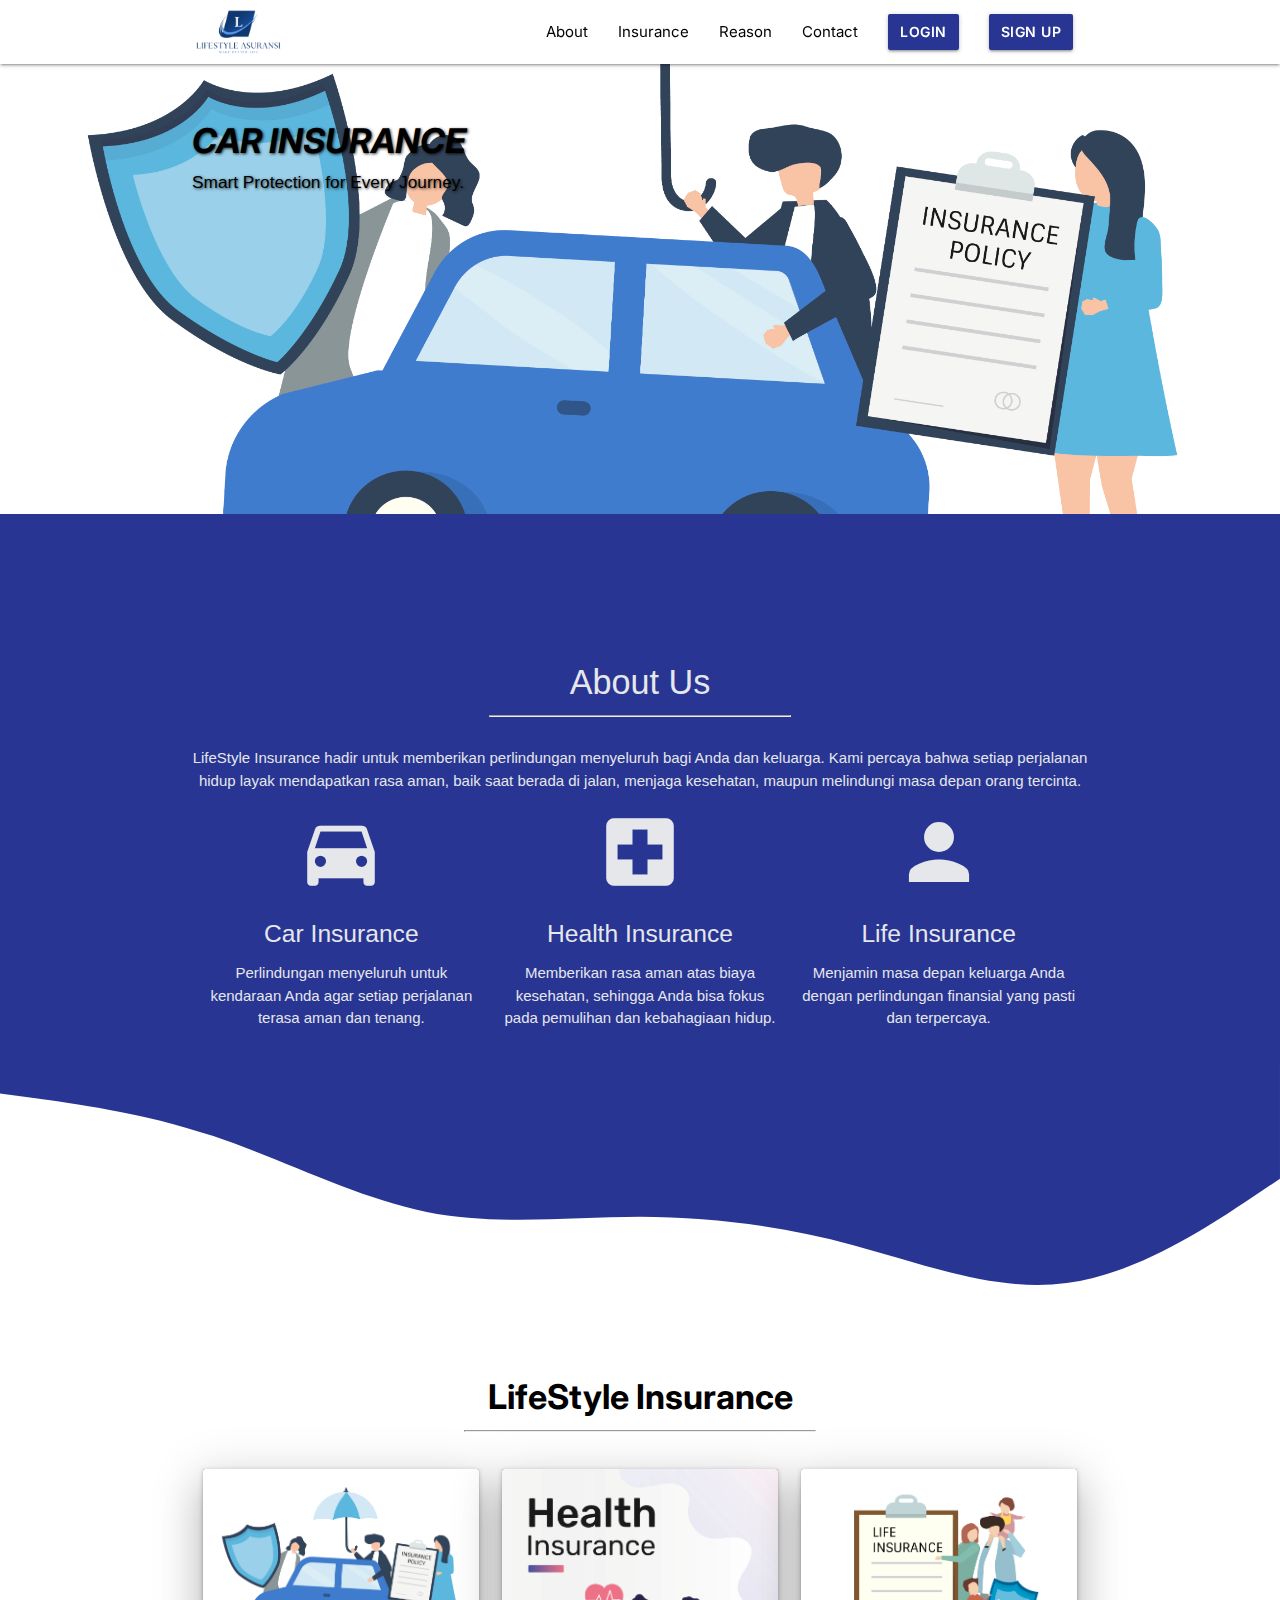
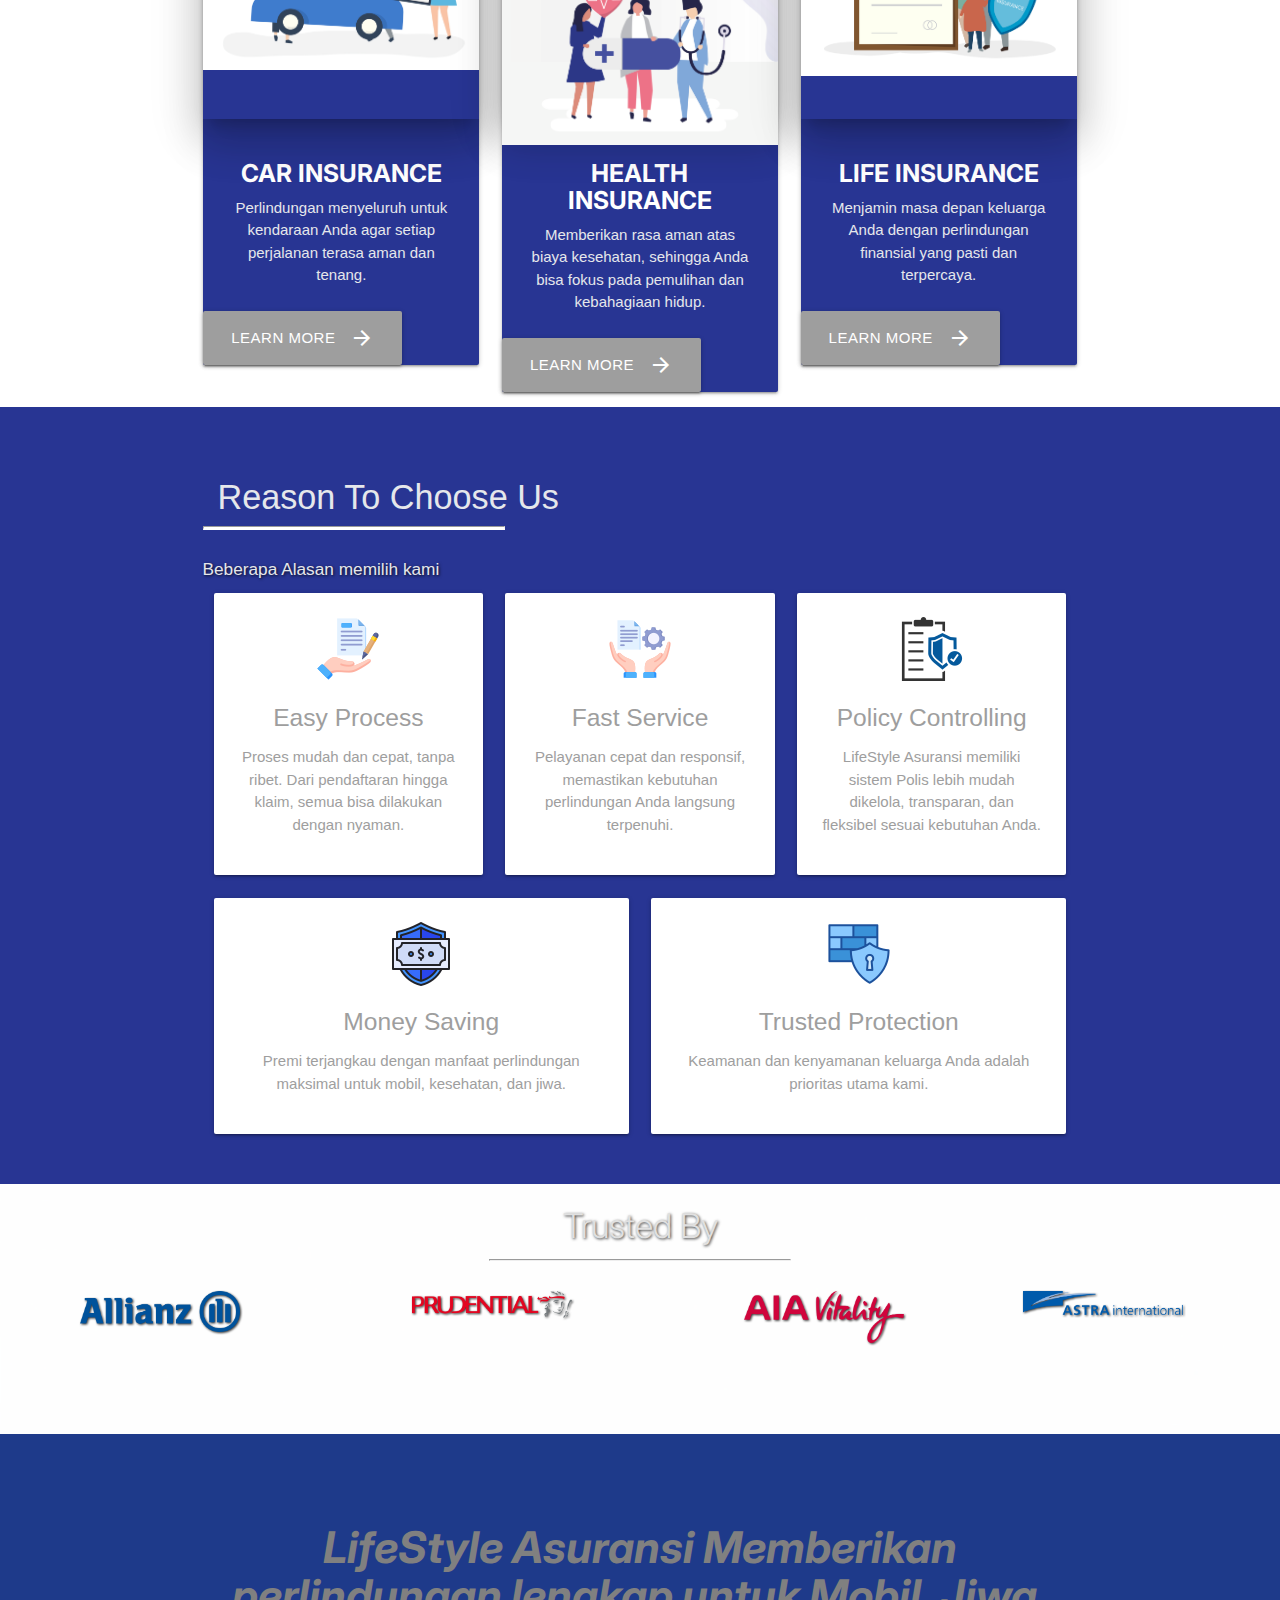
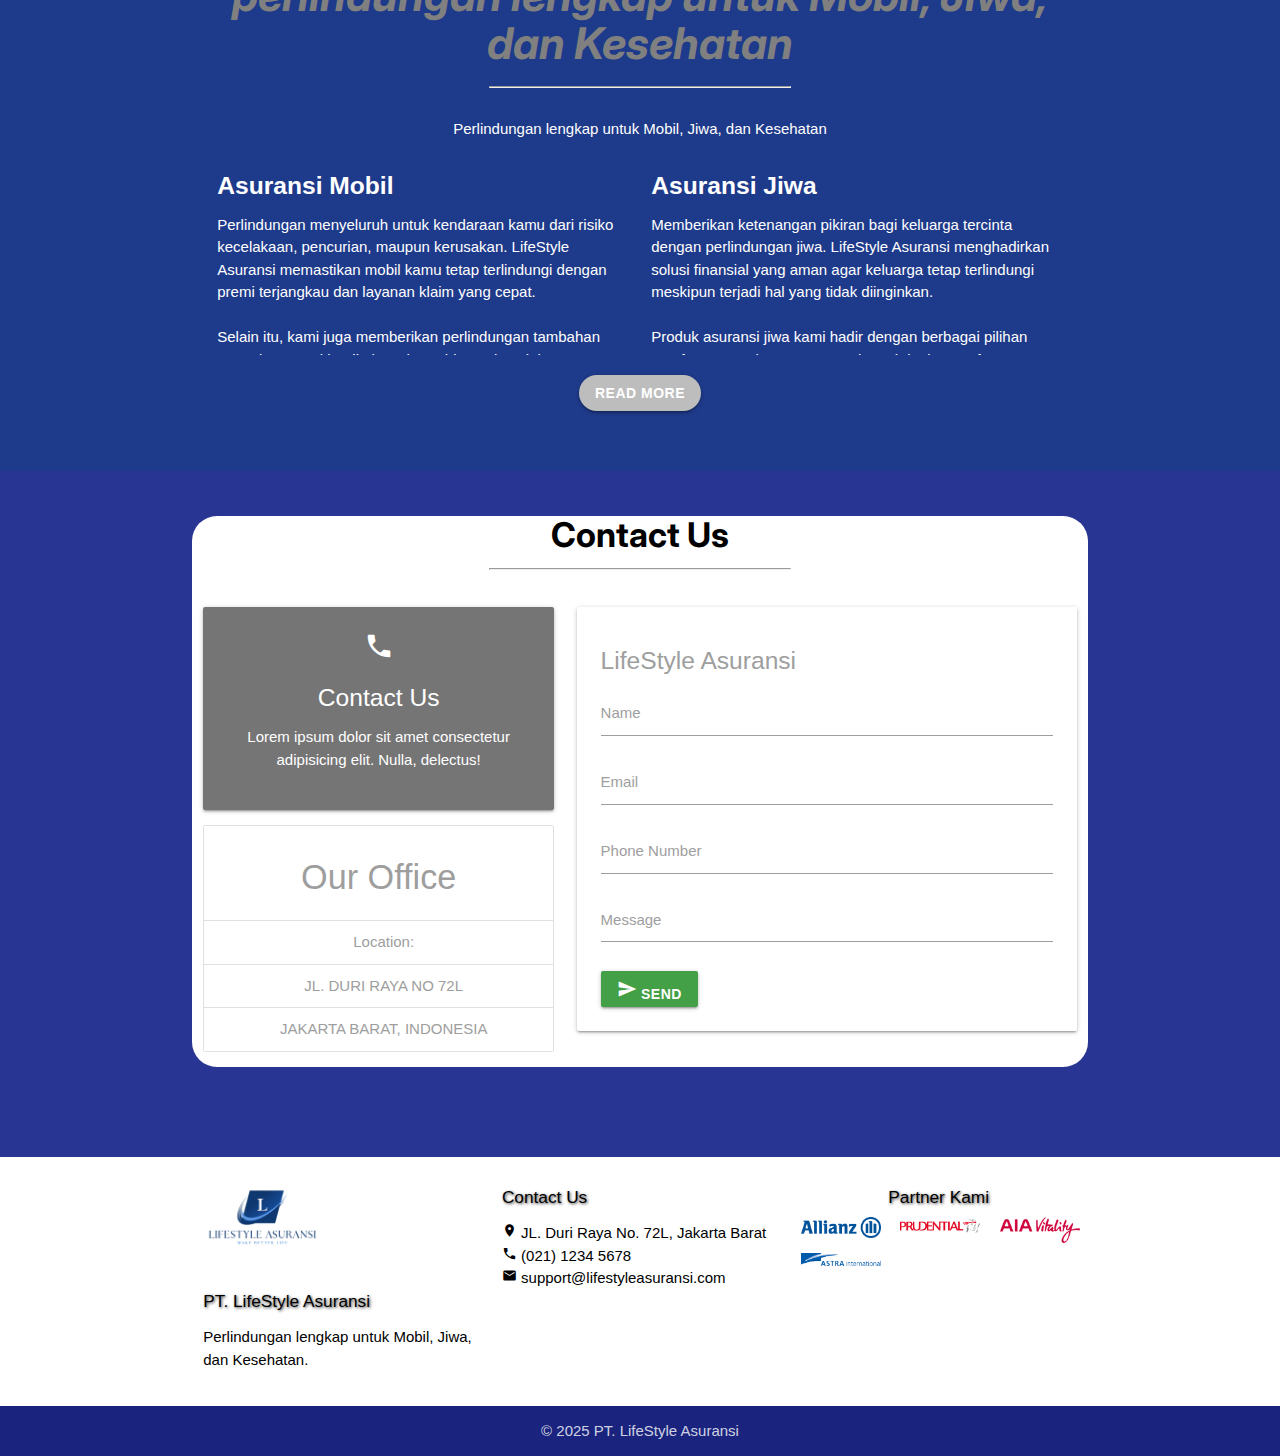
<file: asuransi/checkout.html>
<!DOCTYPE html>
<html lang="id">
<head>
  <meta charset="UTF-8">
  <meta name="viewport" content="width=device-width, initial-scale=1">
  <title>Lifestyle Asuransi - Checkout</title>
  <link rel="stylesheet" href="./css/style.css">
  <link rel="stylesheet" href="./css/materialize.min.css">
  <link href="https://fonts.googleapis.com/icon?family=Material+Icons" rel="stylesheet">
</head>
<body>
  <!-- Navbar -->
  <div class="navbar-fixed">
    <nav class="white">
      <div class="nav-wrapper container">
        <img src="../assets/logo.png" alt="Lifestyle Asuransi" class="logo">
        <ul class="right hide-on-med-and-down" id="navMenu">
          <li><a href="./index.html">Back Home</a></li>
          <li><a href="./history.html">History</a></li>
          <li><a href="./login.html" class="btn indigo darken-3 white-text">Login</a></li>
        </ul>
      </div>
    </nav>
  </div>

  <div class="container">
    <h4>Detail Checkout</h4>

    <div class="row">
      <!-- Informasi Asuransi -->
      <div class="col s12 m6">
        <div class="card-panel grey lighten-4 black-text">
          <h5>Asuransi Dipilih</h5>
          <img src="" alt="Logo Asuransi" id="insuranceLogo" width="100">
          <p><b>Asuransi:</b> <span id="insuranceName"></span></p>
          <p><b>Total Premi:</b> Rp <span id="insurancePremi"></span></p>
          <h6>Kelebihan Asuransi:</h6>
          <ul class="collection" id="insuranceBenefits"></ul>
        </div>
      </div>

      <!-- Data Mobil -->
      <div class="col s12 m6" id="dataMobilCard">
        <div class="card-panel grey lighten-4 black-text">
          <h5>Data Mobil</h5>
          <p><b>Nama:</b> <span id="pemilik"></span></p>
          <p><b>Merek:</b> <span id="merek"></span></p>
          <p><b>Varian:</b> <span id="varian"></span></p>
          <p><b>Plat:</b> <span id="plat"></span></p>
          <p><b>Tahun:</b> <span id="tahun"></span></p>
          <p><b>Harga Mobil:</b> Rp <span id="harga"></span></p>
        </div>
      </div>

      <!-- Data Kesehatan -->
      <div class="col s12 m6" id="dataKesehatanCard">
        <div class="card-panel grey lighten-4 black-text">
          <h5>Data Kesehatan</h5>
          <p><b>Nama:</b> <span id="pemilikkesehatan"></span></p>
          <p><b>Tanggal Lahir:</b> <span id="tglLahirKesehatan"></span></p>
          <p><b>Pekerjaan:</b> <span id="pekerjaan"></span></p>
          <p><b>Merokok:</b> <span id="merokok"></span></p>
          <p><b>Hipertensi:</b> <span id="hipertensi"></span></p>
          <p><b>Diabetes:</b> <span id="diabetes"></span></p>
        </div>
      </div>

      <!-- Data Jiwa -->
      <div class="col s12 m6" id="dataJiwaCard">
        <div class="card-panel grey lighten-4 black-text">
          <h5>Data Asuransi Jiwa</h5>
          <p><b>Nama:</b> <span id="pemilikJiwa"></span></p>
          <p><b>Tanggal Lahir:</b> <span id="tglLahirJiwa"></span></p>
          <p><b>Pertanggungan:</b> Rp <span id="pertanggungan"></span></p>
        </div>
      </div>
    </div>

    <div class="center-align" style="margin-top:20px;">
      <button id="btnCheckout" class="btn orange darken-2 waves-effect">Simpan Checkout</button>
      <button id="btnBayar" class="btn green darken-2 waves-effect">Bayar Sekarang</button>
    </div>
  </div>

  <!-- Footer -->
<footer class="page-footer white">
  <div class="container black-text">
    <div class="row">

      <!-- Logo & Perusahaan -->
      <div class="col s12 m4">
        <img src="../assets/logo.png" alt="LifeStyle Asuransi" style="width:120px; margin-bottom:15px;">
        <h6 class="black-text">PT. LifeStyle Asuransi</h6>
        <p class="black-text text-lighten-4">Perlindungan lengkap untuk Mobil, Jiwa, dan Kesehatan.</p>
      </div>

      <!-- Kontak -->
      <div class="col s12 m4">
        <h6 class="black-text">Contact Us</h6>
        <ul class="black-text text-lighten-3">
          <li><i class="material-icons tiny">place</i> JL. Duri Raya No. 72L, Jakarta Barat</li>
          <li><i class="material-icons tiny">call</i> (021) 1234 5678</li>
          <li><i class="material-icons tiny">email</i> support@lifestyleasuransi.com</li>
        </ul>
      </div>

      <!-- Partner Brand -->
      <div class="col s12 m4 center-align">
        <h6 class="black-text">Partner Kami</h6>
        <div class="row" style="margin-top:10px;">
          <div class="col s4">
            <img src="../assets/partner/allianz.png" alt="Allianz" style="max-width:80px;">
          </div>
          <div class="col s4">
            <img src="../assets/partner/prudential.png" alt="Prudential" style="max-width:80px;">
          </div>
          <div class="col s4">
            <img src="../assets/partner/aia.png" alt="AIA" style="max-width:80px;">
          </div>
          <div class="col s4">
            <img src="../assets/partner/astra.png" alt="Astra" style="max-width:80px;">
          </div>
        </div>
      </div>

    </div>
  </div>

  <!-- Copyright -->
  <div class="footer-copyright indigo darken-4">
    <div class="container center-align">
      © 2025 PT. LifeStyle Asuransi
    </div>
  </div>
</footer>


  <!-- JavaScript -->

  <script src="./js/materialize.min.js"></script>
  <script>
  document.addEventListener("DOMContentLoaded", function() {
    const data = JSON.parse(localStorage.getItem("checkoutData"));
    const selectedInsurance = JSON.parse(localStorage.getItem("selectedInsurance"));

    if (!data || !selectedInsurance) {
      alert("Data checkout tidak ditemukan!");
      window.location.href = "index.html";
      return;
    }

    const kategori = data.kategori;

    // Default: sembunyikan semua card
    document.getElementById("dataMobilCard").style.display = "none";
    document.getElementById("dataKesehatanCard").style.display = "none";
    document.getElementById("dataJiwaCard").style.display = "none";

    // Tampilkan sesuai kategori
    if (kategori === "Mobil") {
      document.getElementById("dataMobilCard").style.display = "block";
      document.getElementById("pemilik").textContent = data.pemilik;
      document.getElementById("merek").textContent = data.merek;
      document.getElementById("varian").textContent = data.varian;
      document.getElementById("plat").textContent = data.plat;
      document.getElementById("tahun").textContent = data.tahun;
      document.getElementById("harga").textContent = data.harga.toLocaleString('id-ID');
    } 
    else if (kategori === "Kesehatan") {
      document.getElementById("dataKesehatanCard").style.display = "block";
      document.getElementById("pemilikkesehatan").textContent = data.pemilik;
      document.getElementById("tglLahirKesehatan").textContent = data.tanggalLahir;
      document.getElementById("pekerjaan").textContent = data.pekerjaan;
      document.getElementById("merokok").textContent = data.merokok;
      document.getElementById("hipertensi").textContent = data.hipertensi;
      document.getElementById("diabetes").textContent = data.diabetes;
    } 
    else if (kategori === "Jiwa") {
      document.getElementById("dataJiwaCard").style.display = "block";
      document.getElementById("pemilikJiwa").textContent = data.pemilik;
      document.getElementById("tglLahirJiwa").textContent = data.tanggalLahir;
      document.getElementById("pertanggungan").textContent = data.pertanggungan.toLocaleString('id-ID');
    }

    // Data asuransi
    document.getElementById("insuranceName").textContent = selectedInsurance.name;
    document.getElementById("insurancePremi").textContent = selectedInsurance.premi.toLocaleString('id-ID');

    // Logo asuransi
    const insuranceLogos = {
      "Zurich": "../assets/partner/zurich.png",
      "SealInsure": "../assets/partner/seainsure.png",
      "Allianz": "../assets/partner/allianz.png",
      "Prudential": "../assets/partner/prudential.png",
      "AIA": "../assets/partner/aia.png",
      "Astra": "../assets/insurancelife/astralife.png"
    };
    document.getElementById("insuranceLogo").src = insuranceLogos[selectedInsurance.name] || "../assets/logo/default.png";

    // Kelebihan asuransi
    const benefitsList = {
      "Zurich": [
        "Jaringan bengkel luas di seluruh Indonesia",
        "Proses klaim cepat dan mudah",
        "Perlindungan menyeluruh (all risk & TLO)"
      ],
      "SealInsure": [
        "Gratis perlindungan pencurian oleh sopir pribadi",
        "Ganti rugi penuh jika mobil baru hilang total"
      ],
      "Allianz": [
        "Rawat inap hingga Rp 1 Miliar",
        "Jaringan rumah sakit internasional",
        "Cakupan COVID-19 dan penyakit kritis"
      ],
      "Prudential": [
        "Santunan meninggal dunia Rp 500 juta",
        "Manfaat investasi jangka panjang",
        "Premi fleksibel mulai Rp 100 ribu"
      ],
      "AIA": [
        "Santunan meninggal dunia hingga Rp10 Miliar",
        "Fleksibilitas pilihan jangka waktu perlindungan",
        "Proses klaim cepat dan transparan"
      ],
      "AstraLife": [
        "Perlindungan jiwa dengan premi terjangkau",
        "Manfaat tambahan untuk penyakit kritis",
        "Opsi perlindungan keluarga dalam satu polis"
      ]
    };
    const ul = document.getElementById("insuranceBenefits");
    ul.innerHTML = "";
    if (benefitsList[selectedInsurance.name]) {
      benefitsList[selectedInsurance.name].forEach(b => {
        const li = document.createElement("li");
        li.className = "collection-item";
        li.innerHTML = `<i class="material-icons left green-text">check_circle</i> ${b}`;
        ul.appendChild(li);
      });
    }

    // === Fungsi simpan ke history ===
    function simpanHistory(status) {
      let history = JSON.parse(localStorage.getItem("polisHistory")) || [];
      history.push({
        id: Date.now(),
        tanggal: new Date().toLocaleString("id-ID"),
        pemilik: data.pemilik || data.nama,
        jenis: data.jenis || "-",
        type: kategori,
        produk: selectedInsurance.name,
        premi: selectedInsurance.premi,
        status
      });
      localStorage.setItem("polisHistory", JSON.stringify(history));
      window.location.href = "history.html";
    }

    // Tombol event
    document.getElementById("btnCheckout").onclick = () => simpanHistory("Belum Bayar");
    document.getElementById("btnBayar").onclick = () => {
      let bayarData = {
        ...data,
        id: Date.now(),
        tanggal: new Date().toLocaleString("id-ID"),
        kategori,
        produk: selectedInsurance.name,
        premi: selectedInsurance.premi,
        status: "Belum Bayar"
      };
      localStorage.setItem("bayarData", JSON.stringify(bayarData));
      window.location.href = "pembayaran.html";
    };
  });
  </script>
</body>
</html>
</file>
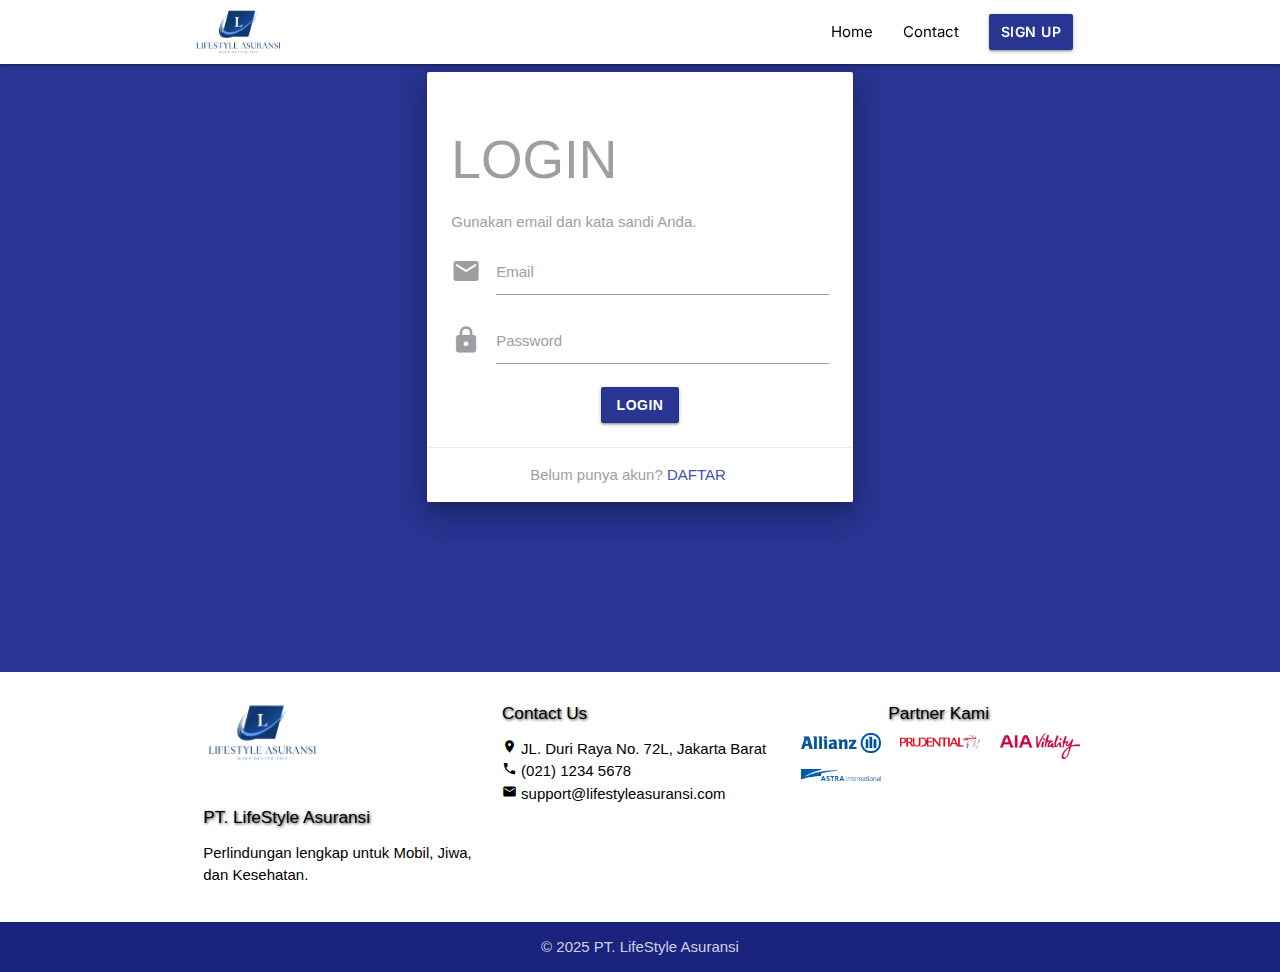
<file: asuransi/login.html>
<!DOCTYPE html>
<html lang="id">
<head>
  <meta charset="UTF-8">
  <meta name="viewport" content="width=device-width, initial-scale=1">
  <title>Lifestyle Asuransi</title>
  <link rel="stylesheet" href="./css/style.css">
  <!--Import Google Icon Font-->
    <link rel="preconnect" href="https://fonts.googleapis.com">
<link rel="preconnect" href="https://fonts.gstatic.com" crossorigin>
<link href="https://fonts.googleapis.com/css2?family=Inter:ital,opsz,wght@0,14..32,100..900;1,14..32,100..900&display=swap" rel="stylesheet">
    <!--Import materialize.css-->
    <link type="text/css" rel="stylesheet" href="./css/materialize.min.css"  media="screen,projection"/>
    <!-- icon materialize -->
      <link href="https://fonts.googleapis.com/icon?family=Material+Icons" rel="stylesheet">

</head>
<body>
    <!-- Navbar -->
     <div class="navbar-fixed">
    <nav class="white">
      <div class="nav-wrapper">
        <div class="container">
        <img src="../assets/logo.png" alt="Lifestyle Asuransi" class="logo">
        <a href="#" data-target="mobile-nav" class="sidenav-trigger"><i class="material-icons blue darken-4">menu</i></a>
        <ul class="right hide-on-med-and-down">
          <li><a href="../index.html"> Home</a></li>
          <li><a href="#contact">Contact</a></li>

          <li>
            <a href="./signup.html" class="btn btn-signup indigo darken-3 white-text waves-effect waves-light">Sign Up</a>
          </li>
        </ul>
      </div>

    </div>
    </nav>
  </div>
    <!-- akhir fixed -->
         <!-- Fixed navbar -->
    <ul class="sidenav" id="mobile-nav">
      <li><a href="../index.html"> Home</a></li>
      <li><a href="#contact">Contact</a></li>
          <li>
            <a href="./signup.html" class="btn btn-signup indigo darken-3 white-text waves-effect waves-light">Sign Up</a>
          </li>
    </ul>
    <!-- akhir fixed -->
  <main class="auth-wrapper">
    <section class="auth-card" aria-labelledby="loginTitle">
       <div class="container grey-text">
    <div class="row">
      <div class="col s12 m6 offset-m3">
        <div class="card z-depth-4">
          <div class="card-content">
                 <h2 id="loginTitle" class="auth-title">LOGIN</h2>
      <p class="auth-subtitle">Gunakan email dan kata sandi Anda.</p>
            <form id="loginForm">
              <div class="input-field">
                <i class="material-icons prefix">email</i>
                <input type="email" id="loginEmail" required>
                <label for="loginEmail">Email</label>
              </div>
              <div class="input-field">
                <i class="material-icons prefix">lock</i>
                <input type="password" id="loginPassword" required>
                <label for="loginPassword">Password</label>
              </div>
              <div class="center">
                <button class="btn indigo darken-3 waves-effect waves-light" type="submit">Login</button>
              </div>
            </form>
          </div>
          <div class="card-action center">
            <span class="grey-text">Belum punya akun?</span>
            <a href="./signup.html" class="indigo-text">Daftar</a>
          </div>
        </div>
      </div>
    </div>
  </div>

      <div id="loginNotice" class="notice" role="status" aria-live="polite"></div>
</section>
</main>

<p id="loginNotice" class="notice"></p>

<!-- Footer -->
<footer class="page-footer white">
  <div class="container black-text">
    <div class="row">

      <!-- Logo & Perusahaan -->
      <div class="col s12 m4">
        <img src="../assets/logo.png" alt="LifeStyle Asuransi" style="width:120px; margin-bottom:15px;">
        <h6 class="black-text">PT. LifeStyle Asuransi</h6>
        <p class="black-text text-lighten-4">Perlindungan lengkap untuk Mobil, Jiwa, dan Kesehatan.</p>
      </div>

      <!-- Kontak -->
      <div class="col s12 m4">
        <h6 class="black-text">Contact Us</h6>
        <ul class="black-text text-lighten-3">
          <li><i class="material-icons tiny">place</i> JL. Duri Raya No. 72L, Jakarta Barat</li>
          <li><i class="material-icons tiny">call</i> (021) 1234 5678</li>
          <li><i class="material-icons tiny">email</i> support@lifestyleasuransi.com</li>
        </ul>
      </div>

      <!-- Partner Brand -->
      <div class="col s12 m4 center-align">
        <h6 class="black-text">Partner Kami</h6>
        <div class="row" style="margin-top:10px;">
          <div class="col s4">
            <img src="../assets/partner/allianz.png" alt="Allianz" style="max-width:80px;">
          </div>
          <div class="col s4">
            <img src="../assets/partner/prudential.png" alt="Prudential" style="max-width:80px;">
          </div>
          <div class="col s4">
            <img src="../assets/partner/aia.png" alt="AIA" style="max-width:80px;">
          </div>
          <div class="col s4">
            <img src="../assets/partner/astra.png" alt="Astra" style="max-width:80px;">
          </div>
        </div>
      </div>

    </div>
  </div>

  <!-- Copyright -->
  <div class="footer-copyright indigo darken-4">
    <div class="container center-align">
      © 2025 PT. LifeStyle Asuransi
    </div>
  </div>
</footer>




  <script src="./js/web.js" defer></script>
  <script type="text/javascript" src="./js/materialize.min.js"></script>
  <script>
  document.addEventListener('DOMContentLoaded', function() {
    var elems = document.querySelectorAll('.sidenav');
    var instances = M.Sidenav.init(elems);
  });
</script>


<script>
  document.getElementById("loginForm").addEventListener("submit", function(e) {
    e.preventDefault();

    const email = document.getElementById("loginEmail").value;
    const password = document.getElementById("loginPassword").value;

    let users = JSON.parse(localStorage.getItem("users")) || [];

    const foundUser = users.find(u => u.email === email && u.password === password);

    if (foundUser) {
      // simpan status login
      localStorage.setItem("isLoggedIn", "true");
      localStorage.setItem("userName", foundUser.name);

      alert("Login berhasil! Selamat datang " + foundUser.name);
      window.location.href = "../index.html"; // redirect ke index.html
    } else {
      alert("Email atau password salah!");
    }
  });
</script>


</body>
</html>
</file>
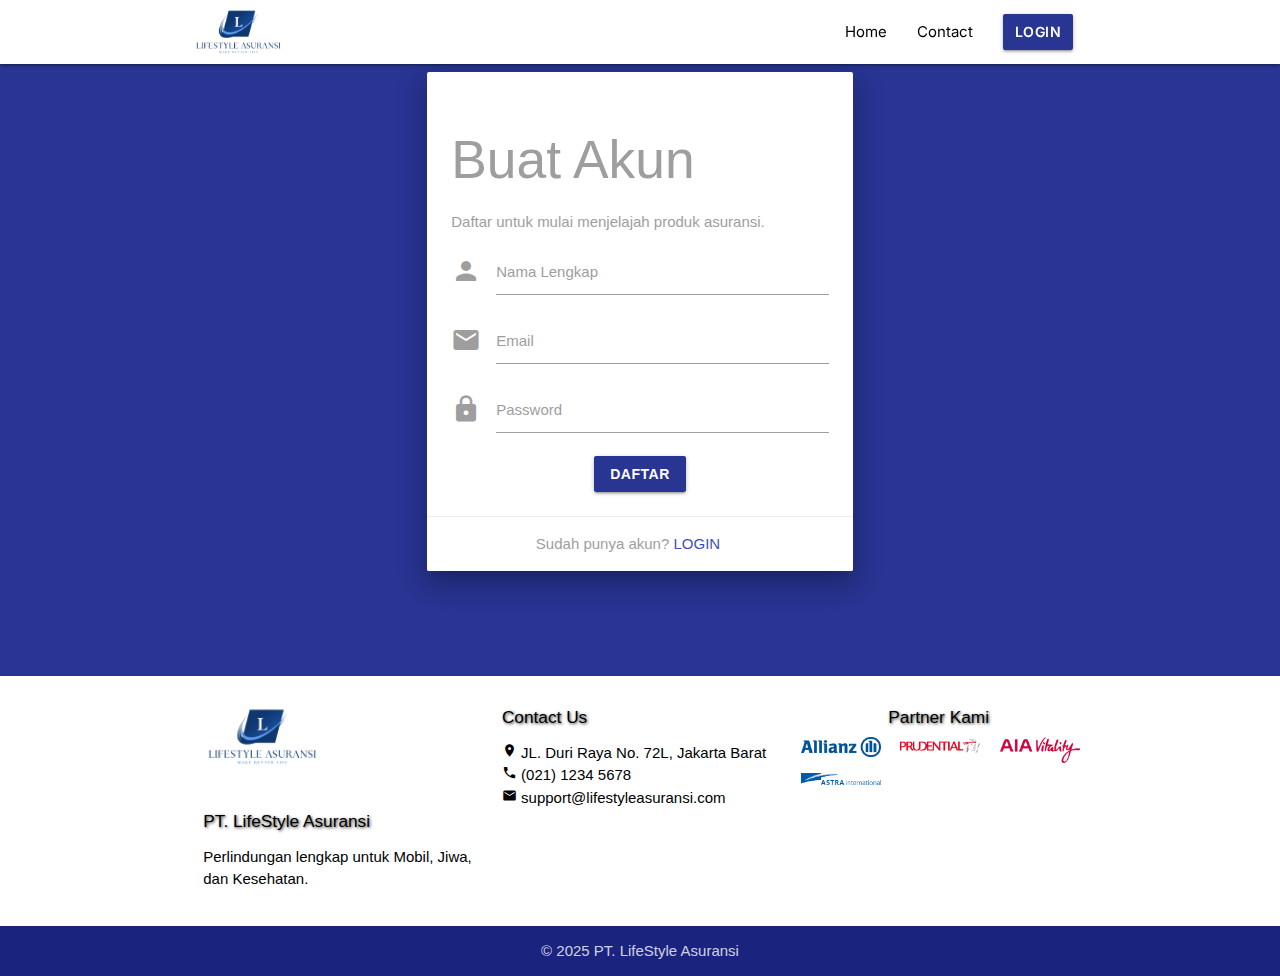
<file: asuransi/signup.html>
<!DOCTYPE html>
<html lang="id">
<head>
  <meta charset="UTF-8">
  <meta name="viewport" content="width=device-width, initial-scale=1">
  <title>Lifestyle Asuransi</title>
  <link rel="stylesheet" href="./css/style.css">
  <!--Import Google Icon Font-->
    <link rel="preconnect" href="https://fonts.googleapis.com">
<link rel="preconnect" href="https://fonts.gstatic.com" crossorigin>
<link href="https://fonts.googleapis.com/css2?family=Inter:ital,opsz,wght@0,14..32,100..900;1,14..32,100..900&display=swap" rel="stylesheet">
    <!--Import materialize.css-->
    <link type="text/css" rel="stylesheet" href="./css/materialize.min.css"  media="screen,projection"/>
    <!-- icon materialize -->
      <link href="https://fonts.googleapis.com/icon?family=Material+Icons" rel="stylesheet">

</head>
<body>
    <!-- Navbar -->
     <div class="navbar-fixed">
    <nav class="white">
      <div class="nav-wrapper">
        <div class="container">
        <img src="../assets/logo.png" alt="Lifestyle Asuransi" class="logo">
        <a href="#" data-target="mobile-nav" class="sidenav-trigger"><i class="material-icons blue darken-4">menu</i></a>
        <ul class="right hide-on-med-and-down">
          <li><a href="./index.html"> Home</a></li>
          <li><a href="#contact">Contact</a></li>

          <li>
            <a href="./login.html" class="btn btn-signup indigo darken-3 white-text waves-effect waves-light">Login</a>
          </li>
        </ul>
      </div>

    </div>
    </nav>
  </div>
    <!-- akhir fixed -->
         <!-- Fixed navbar -->
    <ul class="sidenav" id="mobile-nav">
      <li><a href="./index.html"> Home</a></li>
      <li><a href="#contact">Contact</a></li>
          <li>
            <a href="./login.html" class="btn btn-signup indigo darken-3 white-text waves-effect waves-light">Login</a>
          </li>
    </ul>
    <!-- akhir fixed -->

  <main class="auth-wrapper">
    <section class="auth-card" aria-labelledby="signupTitle">
      <div class="container grey-text">
    <div class="row">
      <div class="col s12 m6 offset-m3">
        <div class="card z-depth-4">
          <div class="card-content">
            <h2 id="signupTitle" class="auth-title">Buat Akun</h2>
      <p class="auth-subtitle">Daftar untuk mulai menjelajah produk asuransi.</p>
            <form id="signupForm">
              <div class="input-field">
                <i class="material-icons prefix">person</i>
                <input type="text" id="signupName" required>
                <label for="signupName">Nama Lengkap</label>
              </div>
              <div class="input-field">
                <i class="material-icons prefix">email</i>
                <input type="email" id="signupEmail" required>
                <label for="signupEmail">Email</label>
              </div>
              <div class="input-field">
                <i class="material-icons prefix">lock</i>
                <input type="password" id="signupPassword" required minlength="6">
                <label for="signupPassword">Password</label>
              </div>
              <div class="center">
                <button class="btn indigo darken-3 waves-effect waves-light" type="submit">Daftar</button>
              </div>
            </form>
          </div>
          <div class="card-action center">
            <span class="grey-text">Sudah punya akun?</span>
            <a href="./login.html" class="indigo-text">Login</a>
          </div>
        </div>
      </div>
    </div>
  </div>
  </section>
  </main>

  <!-- Footer -->
<footer class="page-footer white">
  <div class="container black-text">
    <div class="row">

      <!-- Logo & Perusahaan -->
      <div class="col s12 m4">
        <img src="../assets/logo.png" alt="LifeStyle Asuransi" style="width:120px; margin-bottom:15px;">
        <h6 class="black-text">PT. LifeStyle Asuransi</h6>
        <p class="black-text text-lighten-4">Perlindungan lengkap untuk Mobil, Jiwa, dan Kesehatan.</p>
      </div>

      <!-- Kontak -->
      <div class="col s12 m4">
        <h6 class="black-text">Contact Us</h6>
        <ul class="black-text text-lighten-3">
          <li><i class="material-icons tiny">place</i> JL. Duri Raya No. 72L, Jakarta Barat</li>
          <li><i class="material-icons tiny">call</i> (021) 1234 5678</li>
          <li><i class="material-icons tiny">email</i> support@lifestyleasuransi.com</li>
        </ul>
      </div>

      <!-- Partner Brand -->
      <div class="col s12 m4 center-align">
        <h6 class="black-text">Partner Kami</h6>
        <div class="row" style="margin-top:10px;">
          <div class="col s4">
            <img src="../assets/partner/allianz.png" alt="Allianz" style="max-width:80px;">
          </div>
          <div class="col s4">
            <img src="../assets/partner/prudential.png" alt="Prudential" style="max-width:80px;">
          </div>
          <div class="col s4">
            <img src="../assets/partner/aia.png" alt="AIA" style="max-width:80px;">
          </div>
          <div class="col s4">
            <img src="../assets/partner/astra.png" alt="Astra" style="max-width:80px;">
          </div>
        </div>
      </div>

    </div>
  </div>

  <!-- Copyright -->
  <div class="footer-copyright indigo darken-4">
    <div class="container center-align">
      © 2025 PT. LifeStyle Asuransi
    </div>
  </div>
</footer>

    <script src="./js/web.js" defer></script>
  <script type="text/javascript" src="./js/materialize.min.js"></script>

<script>
  document.getElementById("signupForm").addEventListener("submit", function(e) {
    e.preventDefault();

    const name = document.getElementById("signupName").value;
    const email = document.getElementById("signupEmail").value;
    const password = document.getElementById("signupPassword").value;

    let users = JSON.parse(localStorage.getItem("users")) || [];

    // cek kalau email sudah ada
    const existingUser = users.find(u => u.email === email);
    if (existingUser) {
      alert("Email sudah terdaftar! Silakan login.");
      window.location.href = "./login.html"; // langsung arahkan ke login
      return;
    }

    // simpan user baru
    users.push({ name, email, password });
    localStorage.setItem("users", JSON.stringify(users));

    alert("Pendaftaran berhasil! Silakan login.");
    window.location.href = "./login.html"; // redirect ke login.html
  });
</script>
</body>
</html>
</file>
<file: style.css>
:root {
  --bg: #0f172a;
  --surface: #111827;
  --muted: #94a3b8;
  --text: #e5e7eb;
  --primary: #2563eb;
  --primary-600: #1d4ed8;
  --ring: rgba(37, 99, 235, 0.4);
}

* {
  box-sizing: border-box;
}
body {
  margin: 0;
  font-family: ui-sans-serif, -apple-system, Segoe UI, Roboto, Helvetica, Arial, "Apple Color Emoji", "Segoe UI Emoji";
  color: var(--text);
  background: #283593;
}

nav .btn {
  padding: 0 12px;
  height: 36px;
  line-height: 36px;
  font-size: 14px;
}

.navbar-fixed ul li a {
  color: black;
  font-family: "Inter", sans-serif;
  font-optical-sizing: auto;
  font-weight: <weight>;
  font-style: normal;
}

/* login sign up  */

.btn {
  padding: 8px 16px;
  border-radius: 6px;
  text-decoration: none;
  font-size: 14px;
  font-weight: 600;
}

.btn:hover {
  color: black;
  background-color: #fff;
}

.btn-login:hover {
  color: black;
  background-color: #fff;
}

.btn-signup:hover {
  color: black;
  background-color: #fff;
}

/* images */
.slider ul li h4 {
  color: black;
  font-weight: bold;
  font-family: "Inter", sans-serif;
  margin-top: -10px;
  font-style: italic;
}

.slider ul li .life {
  margin-top: 90px;
}

/* akhir images */

/* about section */
.aboutus {
  margin-top: 10rem;
  text-align: center;
}
hr {
  width: 300px;
  margin-bottom: 30px;
}
.grid {
  display: grid;
  grid-template-columns: repeat(auto-fill, minmax(240px, 1fr));
  gap: 16px;
}

.card h3 {
  margin-top: 0;
}

/* lifestyle insurance page */
.lifestyle {
  color: black;
  font-weight: bold;
  font-family: "Inter", sans-serif;
}

.space {
  width: 350px;
  margin-bottom: 30px;
}

.insurance .card-content h5 {
  font-weight: bold;
  font-family: "Inter", sans-serif;
}

.field {
  margin-bottom: 14px;
}
.label {
  display: block;
  font-size: 13px;
  color: var(--muted);
  margin-bottom: 6px;
}
.input {
  width: 100%;
  padding: 12px 12px;
  border-radius: 10px;
  border: 1px solid rgba(148, 163, 184, 0.2);
  background: rgba(2, 6, 23, 0.55);
  color: var(--text);
  outline: none;
  transition: box-shadow 0.15s, border-color 0.15s;
}
.input:focus {
  border-color: var(--primary);
  box-shadow: 0 0 0 4px var(--ring);
}
.error {
  color: #fca5a5;
  font-size: 13px;
  min-height: 16px;
  margin-top: 6px;
}
.notice {
  color: #86efac;
  font-size: 13px;
  min-height: 16px;
  margin-bottom: 10px;
}
.actions {
  display: flex;
  align-items: center;
  justify-content: space-between;
  gap: 10px;
  margin-top: 8px;
}
.muted-link {
  color: var(--muted);
  text-decoration: none;
}
.muted-link:hover {
  color: var(--text);
}

.logo {
  height: 65px;
  width: auto;
  margin-right: 12px;
}

/* signup.html */
#signuplink {
  margin: auto;
  text-align: center;
}

/* Partners */
.clients img {
  max-width: 160px;
  filter: drop-shadow(1px 1px 1px rgba(0, 0, 0, 0.8));
}

.card-image {
  height: 250px;
}

.card-image .card-content .health {
  height: 250px;
}

.logo img {
  max-height: 100px;
  width: auto;
}

/* akhir partners */

/* reason to choose us */
.reason {
  padding: 15px;
}
.space1 {
  width: 300px;
  margin-left: 0;
  margin-top: -20px;
  border-bottom: 3px solid white;
}
/* Akhir Reason to Choose Us */

/*Trusted By & Parallax  */
.parallax-container {
  max-height: 250px;
  width: 100%;
  object-fit: contain;
}
.slider h4,
h6,
.clients h4 {
  text-shadow: 1px 1px 3px rgba(0, 0, 0, 0.8);
}
/* Akhir Trusted By & Parallax */

/* Insurance Section Lifestyle */
.insurance-section h3 {
  font-family: "Inter", sans-serif;
  font-weight: bold;
  color: gray;
  font-style: italic;
}

/* Akhir Insurance Section */

/* Contact us */
.contact .contactus {
  margin-top: 45px;
  font-weight: bold;
  font-family: "Inter", sans-serif;
  color: black;
}
/* Akhir Contact Us */

/* asuransi mobil */
/* Halaman Asuransi Mobil */
.accident {
  font-weight: bold;
  padding: 5px;
  font-family: "Inter", sans-serif;
  background-color: #283593;
  border-radius: 25px;
  color: white;
}

.preview-box img {
  margin-top: 8px;
  max-width: 100px;
  max-height: 80px;
  display: block;
}
.cancel-btn {
  margin-top: 5px;
  padding: 2px 8px;
  font-size: 12px;
}
/* TESTIMONI */
.testimoni {
  text-align: center;
  padding: 50px 20px;
}

.testimoni h2 {
  font-size: 24px;
  font-weight: bold;
  margin-bottom: 30px;
}

.testimoni-container {
  display: flex;
  justify-content: center;
  gap: 20px;
  flex-wrap: wrap;
}

.testimoni-container p {
  color: black;
}

.card-index {
  background: #f2f2f2;
  padding: 20px;
  border-radius: 25px;
  max-width: 350px;
  text-align: left;
  box-shadow: 0 2px 6px rgba(0, 0, 0, 0.1);
  position: relative;
}

.card-index .quote {
  color: #007bff;
  font-size: 24px;
  position: absolute;
  top: 10px;
  left: 15px;
}

/* akhir Halaman Asuransi Mobil */

/* pembayaran asuransi mobil */

.pembayaran-container {
  margin-top: 40px;
  max-width: 700px;
}

.card-pay {
  border-radius: 16px;
  box-shadow: 0 8px 20px rgba(0, 0, 0, 0.08);
}

.btn {
  border-radius: 25px;
  text-transform: uppercase;
  font-weight: 600;
}

.payment-method {
  display: flex;
  align-items: center;
  padding: 10px;
  border: 1px solid #ddd;
  border-radius: 12px;
  margin-bottom: 12px;
  cursor: pointer;
  transition: all 0.2s ease-in-out;
}

.payment-method:hover {
  border-color: #3949ab;
  background: #f0f4ff;
}

.payment-method i {
  margin-right: 10px;
  color: #3949ab;
}

/* akhir pembayaran asuransi mobil */

/* all form */
.card-panel form .btn-large {
  border-radius: 25px;
  box-shadow: 2px 2px 1px gray;
}
/* akhir all form */

/* asuransi kesehatan */

.benefit-list li,
.exclude-list li {
  margin-bottom: 12px;
  display: flex;
  align-items: flex-start;
  gap: 8px;
}
.text-bold {
  font-weight: 700;
}

.benefit-section .card {
  border-radius: 50px;
}

.space2 {
  width: 500px;
  margin-left: 0;
  border-bottom: 3px solid white;
}

/* akhir asuransi kesehatan */

footer {
  color: black;
  margin-top: 90px;
}

/* Device */
/* MEDIA HANDPHONE */
@media (max-width: 768px) {
  .row.image {
    display: flex;
    flex-direction: column;
    align-items: center;
  }
  .parallax-container {
    max-height: 350px;
    width: 100%;
    object-fit: contain;
  }

  /* Asuransi-mobil.html row */
  .carreason h4 {
    font-size: 20px;
    text-align: center;
  }
  .carreason p {
    font-size: 14px;
    text-align: justify;
  }

  .carreason .row {
    flex-direction: column; /* urutkan vertikal */
  }
  .carreason .col {
    width: 100%; /* full width */
  }

  /* akhir asuransi-mobil.html */
}

/* Akhir Media Handphone */
</file>
<file: asuransi/css/style.css>
@import url("../../style.css");
</file>
